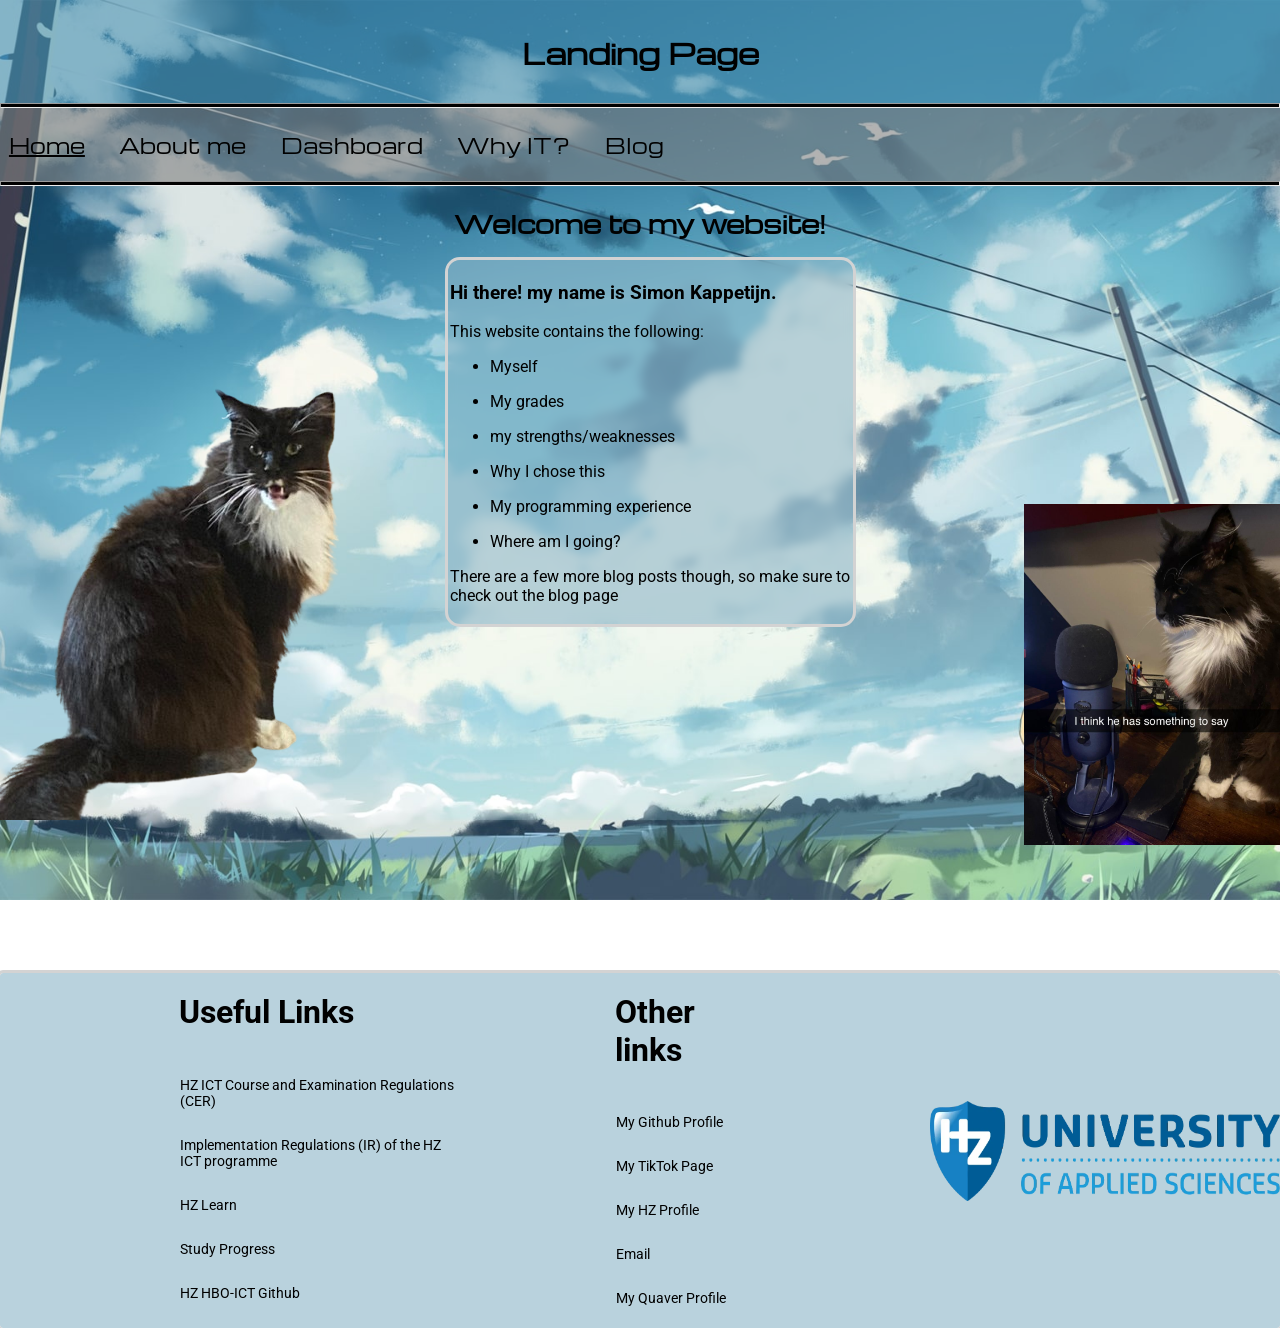
<file: index.html>
<!DOCTYPE html>
<html lang="en">

<head>
  <link rel="preconnect" href="https://fonts.googleapis.com">
  <link rel="preconnect" href="https://fonts.gstatic.com" crossorigin>
  <link
    href="https://fonts.googleapis.com/css2?family=Michroma&family=Roboto:ital,wght@0,100..900;1,100..900&display=swap"
    rel="stylesheet">
  <link rel="stylesheet" href="style.css" />
  <meta charset="UTF-8" />
  <meta name="viewport" content="width=device-width, initial-scale=1.0" />
  <title>Home</title>
</head>

<body>
  <main>
    <header>
      <h1 style="font-size: 140%;">Landing Page</h1>
    </header>
    <hr class="top-divider">
    <section class="category-wrapper">
      <div class="category">
        <!-- put a home icon here please -->
        <a class="a-visiting" href="/index.html">
          <p>Home</p>
        </a>
      </div>
      <div class="category">
        <a href="/profile.html">
          <p>About me</p>
        </a>
        <p></p>
      </div>
      <div class="category">
        <a href="/dashboard.html">
          <p>Dashboard</p>
        </a>
      </div>
      <div class="category">
        <a href="/why-it.html">
          <p>Why IT?</p>
        </a>
      </div>
      <div class="category">
        <a href="/blog.html">
          <p>Blog</p>
        </a>
      </div>
    </section>
    <hr class="top-divider">
    <h2 class="center">Welcome to my website!</h2>
    <section class="content">
      <section class="text-wrapping">
        <h3>Hi there! my name is Simon Kappetijn.</h3>
        <p>This website contains the following:</p>
        <ul>
          <li><a href="/profile.html"><p style="font-size: 16px">Myself</p></a></li>
          <li><a href="/dashboard.html"><p style="font-size: 16px">My grades</p></a></li>
          <li><a href="/blog/swot.html"><p style="font-size: 16px">my strengths/weaknesses</p></a></li>
          <li><a href="/why-it.html"><p style="font-size: 16px">Why I chose this</p></a></li>
          <li><a href="/blog/programming-experience.html"><p style="font-size: 16px">My programming experience</p></a></li>
          <li><a href="/blog/direction.html"><p style="font-size: 16px">Where am I going?</p></a></li>
        </ul>
        <p>There are a few more blog posts though, so make sure to check out the blog page</p>
      </section>
    </section>
  </main>
  <aside>
    <!-- hier moet nog een kaolofotootje-->
    <img src="resources/scared.png" alt="cat1" style="margin-top: -20%">
  </aside>
  <img src="resources/saying.png" alt="cat2" style="margin-top: -25%; margin-bottom: 10%; max-width: 20%; display:block; margin-left: auto;">
  <footer>
    <div class="left-side-footer">
    <div style="margin-left: 15%">
    <h1 style="text-align: left">Useful Links</h1>
    </div>
    <ul class="footer-links"; style="list-style-type: none">
        <li class="footer-links-padding"><a href="https://hz.reader.docfield.com/80871c39-9285-4b38-85e4-78a0efbc2461" target="_blank"><p>HZ ICT Course and Examination Regulations (CER)</p></a></li>
        <li class="footer-links-padding"><a href="https://hz.reader.docfield.com/80871c39-9285-4b38-85e4-78a0efbc2461#chapter-2-implementation-regulations" target="_blank"><p>Implementation Regulations (IR) of the HZ ICT programme</p></a></li>
        <li class="footer-links-padding"><a href="https://learn.hz.nl/my/" target="_blank"><p>HZ Learn</p></a>
        <li class="footer-links-padding"><a href="https://hz.osiris-student.nl/voortgang" target="_blank"><p>Study Progress</p></a></li>
        <li class="footer-links-padding"><a href="https://github.com/HZ-HBO-ICT"><p>HZ HBO-ICT Github</p></a></li>
    </ul>
    </div>


    <div class="left-side-footer">
    <div style="margin-left: 15%;">
    <h1 style="text-align: left">Other links</h1>
    </div>
    <ul class="footer-links"; style="list-style-type: none">
        <li class="footer-links-padding"><a href="https://github.com/HyperKappy" target="_blank"><p>My Github Profile</p></a></li>
        <li class="footer-links-padding"><a href="https://www.tiktok.com/@simon_kappetijn" target="_blank"><p>My TikTok Page</p></a></li>
        <li class="footer-links-padding"><a href="https://learn.hz.nl/user/profile.php?id=31570" target="_blank"><p>My HZ Profile</p></a>
        <li class="footer-links-padding"><a href="mailto:kapp0006@hz%2enl" target="_blank"><p>Email</p></a></li>
        <li class="footer-links-padding"><a href="https://quavergame.com/users/462639" target="_blank"><p>My Quaver Profile</p></a></li>
    </ul>
    </div>
    <img src="/resources/hzlogo_groot.webp" width="350"; height="100" style="align-self: center; margin-left: 15%">
</footer>
</body>

</html>
</file>
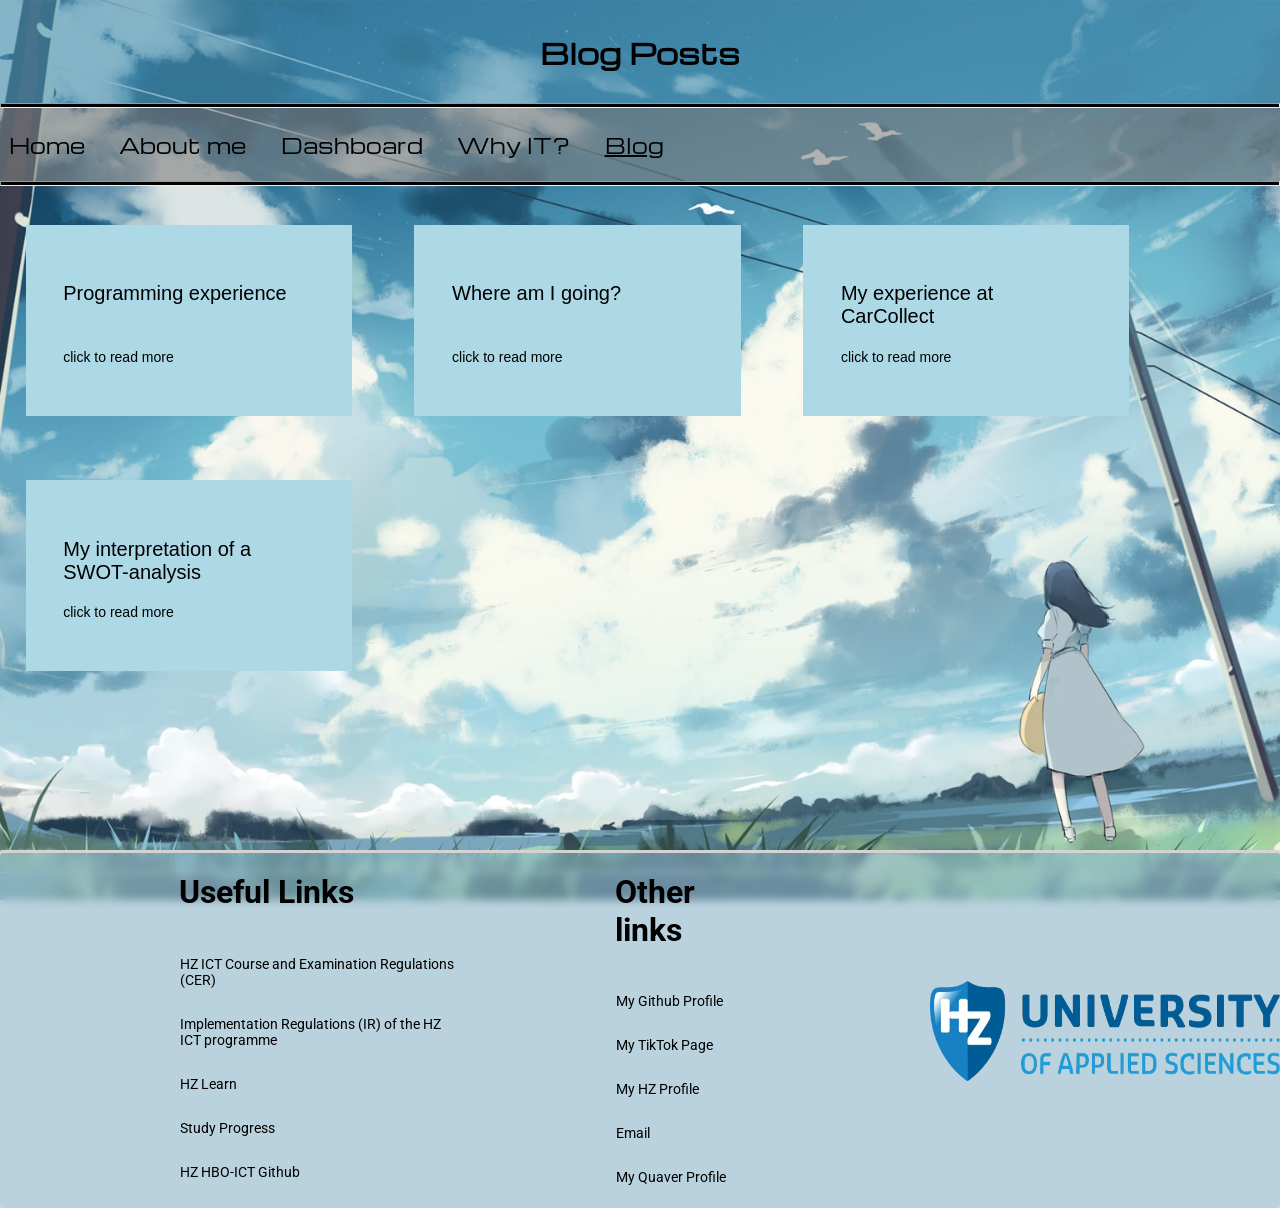
<file: blog.html>
<!DOCTYPE html>
<html lang="en">
  <head>
    <link rel="preconnect" href="https://fonts.googleapis.com">
<link rel="preconnect" href="https://fonts.gstatic.com" crossorigin>
<link href="https://fonts.googleapis.com/css2?family=Michroma&family=Roboto:ital,wght@0,100..900;1,100..900&display=swap" rel="stylesheet">
    <link rel="stylesheet" href="style.css"/>
    <meta charset="UTF-8" />
    <meta name="viewport" content="width=device-width, initial-scale=1.0" />
    <title>Blog</title>
  </head>
  <body>
    <header>
      <h1 style="font-size: 140%;">Blog Posts</h1>
    </header>
    <hr class="top-divider">
    <section class="category-wrapper">
        <div class="category">
        <!-- put a home icon here please -->
            <a href="/index.html"><p>Home</p></a>
        </div>
        <div class="category">
            <a href="/profile.html"><p>About me</p></a>
        </div>
        <div class="category">
            <a href="/dashboard.html"><p>Dashboard</p></a>
        </div>
        <div class="category">
            <a href="/why-it.html"><p>Why IT?</p></a>
        </div>
        <div class="category">
            <a class="a-visiting" href="/blog.html"><p>Blog</p></a>
        </div>
    </section>
    <hr class="top-divider">
    <main>
    <!-- just add more of these 'sections' to add more blog posts. Should be good with the copy paste -->
    <!-- the maximum amount of blog posts a row is 3! -->
    <section class="blog-row">
        <a href="/blog/programming-experience.html"><p>Programming experience</p><p style="font-size: 70%">click to read more</p></a>
        <a href="/blog/direction.html"><p>Where am I going?</p><p style="font-size: 70%">click to read more</p></a>
        <a href="/blog/IT.html"><p>My experience at CarCollect</p><p style="font-size: 70%">click to read more</p></a>
    </section>
    <section class="blog-row">
        <a href="/blog/swot.html"><p>My interpretation of a SWOT-analysis</p><p style="font-size: 70%">click to read more</p></a>
    </section>
</main>
<hr style="margin-top: 200px; margin-bottom: -20px">
<footer>
    <div class="left-side-footer">
    <div style="margin-left: 15%">
    <h1 style="text-align: left">Useful Links</h1>
    </div>
    <ul class="footer-links"; style="list-style-type: none">
        <li class="footer-links-padding"><a href="https://hz.reader.docfield.com/80871c39-9285-4b38-85e4-78a0efbc2461" target="_blank"><p>HZ ICT Course and Examination Regulations (CER)</p></a></li>
        <li class="footer-links-padding"><a href="https://hz.reader.docfield.com/80871c39-9285-4b38-85e4-78a0efbc2461#chapter-2-implementation-regulations" target="_blank"><p>Implementation Regulations (IR) of the HZ ICT programme</p></a></li>
        <li class="footer-links-padding"><a href="https://learn.hz.nl/my/" target="_blank"><p>HZ Learn</p></a>
        <li class="footer-links-padding"><a href="https://hz.osiris-student.nl/voortgang" target="_blank"><p>Study Progress</p></a></li>
        <li class="footer-links-padding"><a href="https://github.com/HZ-HBO-ICT"><p>HZ HBO-ICT Github</p></a></li>
    </ul>
    </div>


    <div class="left-side-footer">
    <div style="margin-left: 15%;">
    <h1 style="text-align: left">Other links</h1>
    </div>
    <ul class="footer-links"; style="list-style-type: none">
        <li class="footer-links-padding"><a href="https://github.com/HyperKappy" target="_blank"><p>My Github Profile</p></a></li>
        <li class="footer-links-padding"><a href="https://www.tiktok.com/@simon_kappetijn" target="_blank"><p>My TikTok Page</p></a></li>
        <li class="footer-links-padding"><a href="https://learn.hz.nl/user/profile.php?id=31570" target="_blank"><p>My HZ Profile</p></a>
        <li class="footer-links-padding"><a href="mailto:kapp0006@hz%2enl" target="_blank"><p>Email</p></a></li>
        <li class="footer-links-padding"><a href="https://quavergame.com/users/462639" target="_blank"><p>My Quaver Profile</p></a></li>
    </ul>
    </div>
    <img src="/resources/hzlogo_groot.webp" width="350"; height="100" style="align-self: center; margin-left: 15%">
</footer>
</body>
</html>
</file>
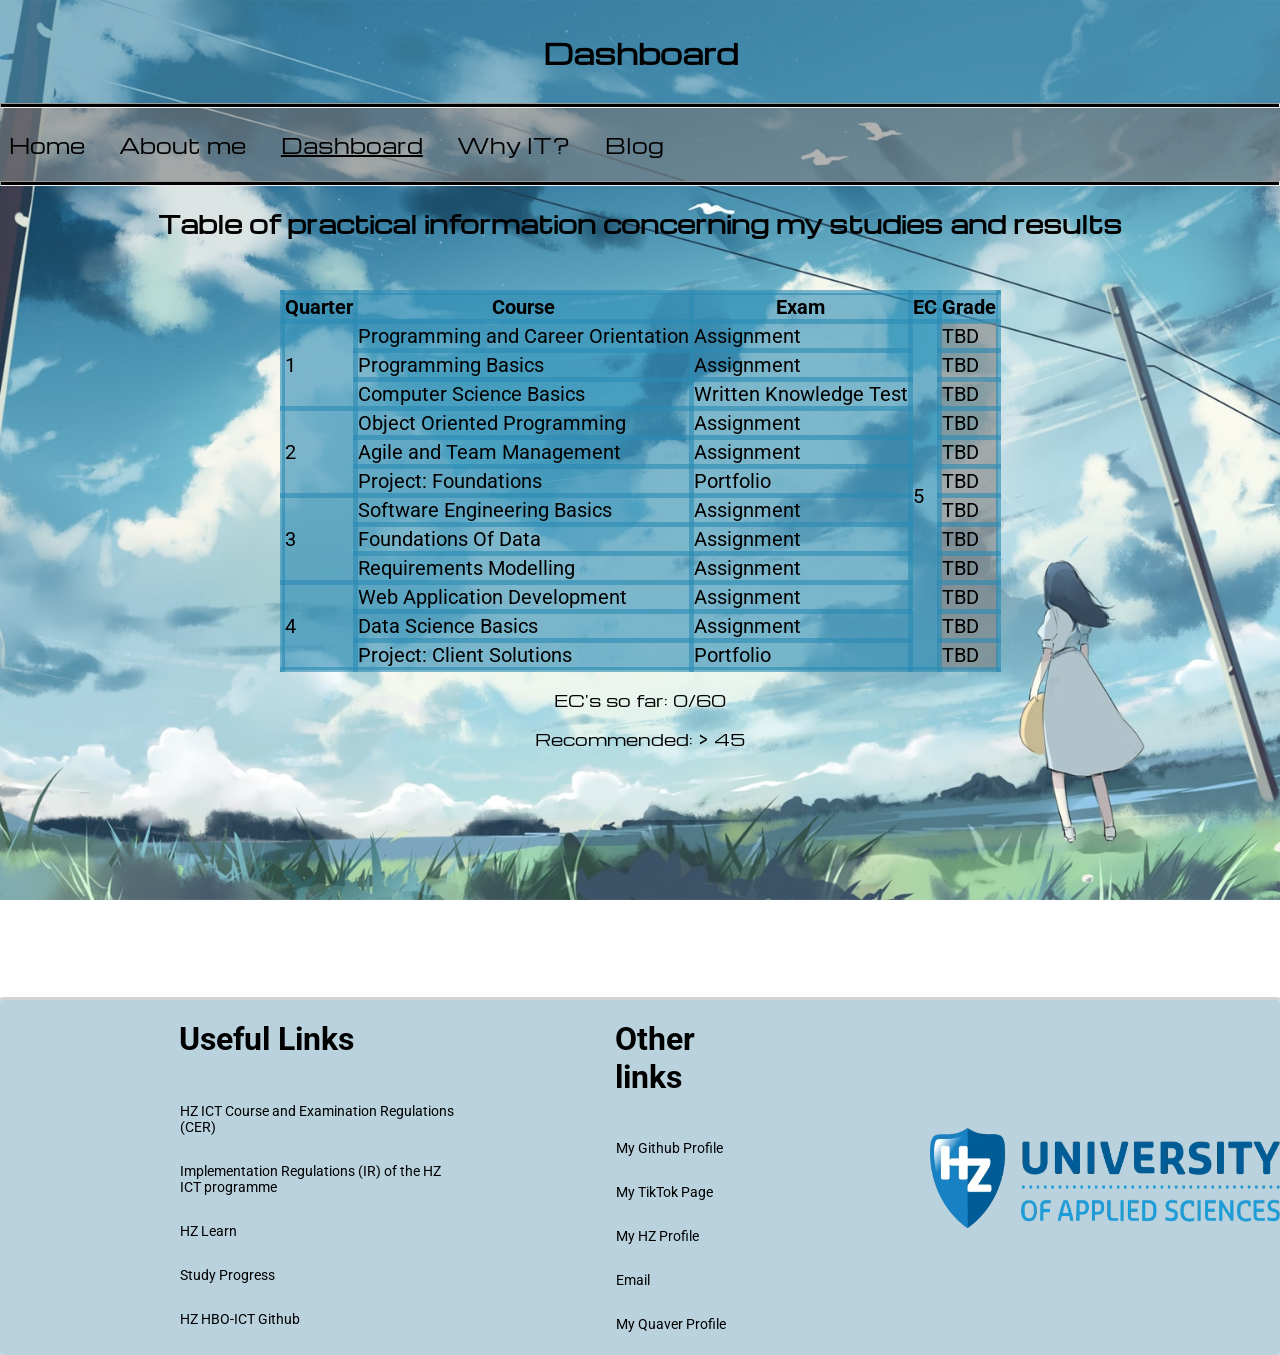
<file: dashboard.html>
<!DOCTYPE html>
<html lang="en">
  <head>
    <link rel="preconnect" href="https://fonts.googleapis.com">
    <link rel="preconnect" href="https://fonts.gstatic.com" crossorigin>
    <link href="https://fonts.googleapis.com/css2?family=Michroma&family=Roboto:ital,wght@0,100..900;1,100..900&display=swap" rel="stylesheet">
    <link rel="stylesheet" href="style.css"/>
    <meta charset="UTF-8" />
    <meta name="viewport" content="width=device-width, initial-scale=1.0" />
    <title>Dashboard</title>
  </head>
  <body>
    <main>
    <header>
      <h1 style="font-size: 140%;">Dashboard</h1>
    </header>
    <hr class="top-divider">
 <section class="category-wrapper">
    <div class="category">
      <!-- put a home icon here please -->
      <a href="/index.html"><p>Home</p></a>
    </div>
    <div class="category">
      <a href="/profile.html"><p>About me</p></a>
      <p></p>
    </div>
    <div class="category">
      <a class="a-visiting" href="/dashboard.html"><p>Dashboard</p></a>
    </div>
    <div class="category">
      <a href="/why-it.html"><p>Why IT?</p></a>
    </div>
    <div class="category">
      <a href="/blog.html"><p>Blog</p></a>
    </div>
    </section>
    <hr class="top-divider">
    <section>
    <h2 class="center" style="margin-bottom: 50px">Table of practical information concerning my studies and results</h2>
    <table style="font-family: 'Roboto'">
        <tr>
            <th>Quarter</th>
            <th>Course</th>
            <th>Exam</th>
            <th>EC</th>
            <th>Grade</th>
        </tr>
        <tr>
            <td rowspan="3">1</td>
            <td>Programming and Career Orientation</td>
            <td>Assignment</td>
            <td rowspan="12">5</td>
            <td class="unknown-grade">TBD</td>
        </tr>
        <tr>
            <td>Programming Basics</td>
            <td>Assignment</td>
            <td class="unknown-grade">TBD</td>
        </tr>
        <tr>
            <td>Computer Science Basics</td>
            <td>Written Knowledge Test</td>
            <td class="unknown-grade">TBD</td>

        </tr>
        <tr>
            <td rowspan="3">2</td>
            <td>Object Oriented Programming</td>
            <td>Assignment</td>
            <td class="unknown-grade">TBD</td>
        </tr>
        <tr>
            <td>Agile and Team Management</td>
            <td>Assignment</td>
            <td class="unknown-grade">TBD</td>
        </tr>
        <tr>
            <td>Project: Foundations</td>
            <td>Portfolio</td>
            <td class="unknown-grade">TBD</td>
        </tr>
        <tr>
            <td rowspan="3">3</td>
            <td>Software Engineering Basics</td>
            <td>Assignment</td>
            <td class="unknown-grade">TBD</td>
        </tr>
        <tr>
            <td>Foundations Of Data</td>
            <td>Assignment</td>
            <td class="unknown-grade">TBD</td>
        </tr>
        <tr>
            <td>Requirements Modelling</td>
            <td>Assignment</td>
            <td class="unknown-grade">TBD</td>
        </tr>
        <tr>
            <td rowspan="3">4</td>
            <td>Web Application Development</td>
            <td>Assignment</td>
            <td class="unknown-grade">TBD</td>
        </tr>
        <tr>
            <td>Data Science Basics</td>
            <td>Assignment</td>
            <td class="unknown-grade">TBD</td>
        </tr>
        <tr>
            <td>Project: Client Solutions</td>
            <td>Portfolio</td>
            <td class="unknown-grade">TBD</td>
        </tr>


    </table>
      <p class="center">EC's so far: 0/60</p>
      <p style="margin-bottom: 250px"class="center">Recommended: > 45</p>

    </section>
    </main>
    <footer>
    <div class="left-side-footer">
    <div style="margin-left: 15%">
    <h1 style="text-align: left">Useful Links</h1>
    </div>
    <ul class="footer-links"; style="list-style-type: none">
        <li class="footer-links-padding"><a href="https://hz.reader.docfield.com/80871c39-9285-4b38-85e4-78a0efbc2461" target="_blank"><p>HZ ICT Course and Examination Regulations (CER)</p></a></li>
        <li class="footer-links-padding"><a href="https://hz.reader.docfield.com/80871c39-9285-4b38-85e4-78a0efbc2461#chapter-2-implementation-regulations" target="_blank"><p>Implementation Regulations (IR) of the HZ ICT programme</p></a></li>
        <li class="footer-links-padding"><a href="https://learn.hz.nl/my/" target="_blank"><p>HZ Learn</p></a>
        <li class="footer-links-padding"><a href="https://hz.osiris-student.nl/voortgang" target="_blank"><p>Study Progress</p></a></li>
        <li class="footer-links-padding"><a href="https://github.com/HZ-HBO-ICT"><p>HZ HBO-ICT Github</p></a></li>
    </ul>
    </div>


    <div class="left-side-footer">
    <div style="margin-left: 15%;">
    <h1 style="text-align: left">Other links</h1>
    </div>
    <ul class="footer-links"; style="list-style-type: none">
        <li class="footer-links-padding"><a href="https://github.com/HyperKappy" target="_blank"><p>My Github Profile</p></a></li>
        <li class="footer-links-padding"><a href="https://www.tiktok.com/@simon_kappetijn" target="_blank"><p>My TikTok Page</p></a></li>
        <li class="footer-links-padding"><a href="https://learn.hz.nl/user/profile.php?id=31570" target="_blank"><p>My HZ Profile</p></a>
        <li class="footer-links-padding"><a href="mailto:kapp0006@hz%2enl" target="_blank"><p>Email</p></a></li>
        <li class="footer-links-padding"><a href="https://quavergame.com/users/462639" target="_blank"><p>My Quaver Profile</p></a></li>
    </ul>
    </div>
    <img src="/resources/hzlogo_groot.webp" width="350"; height="100" style="align-self: center; margin-left: 15%">
</footer>
</body>
</html>
</file>
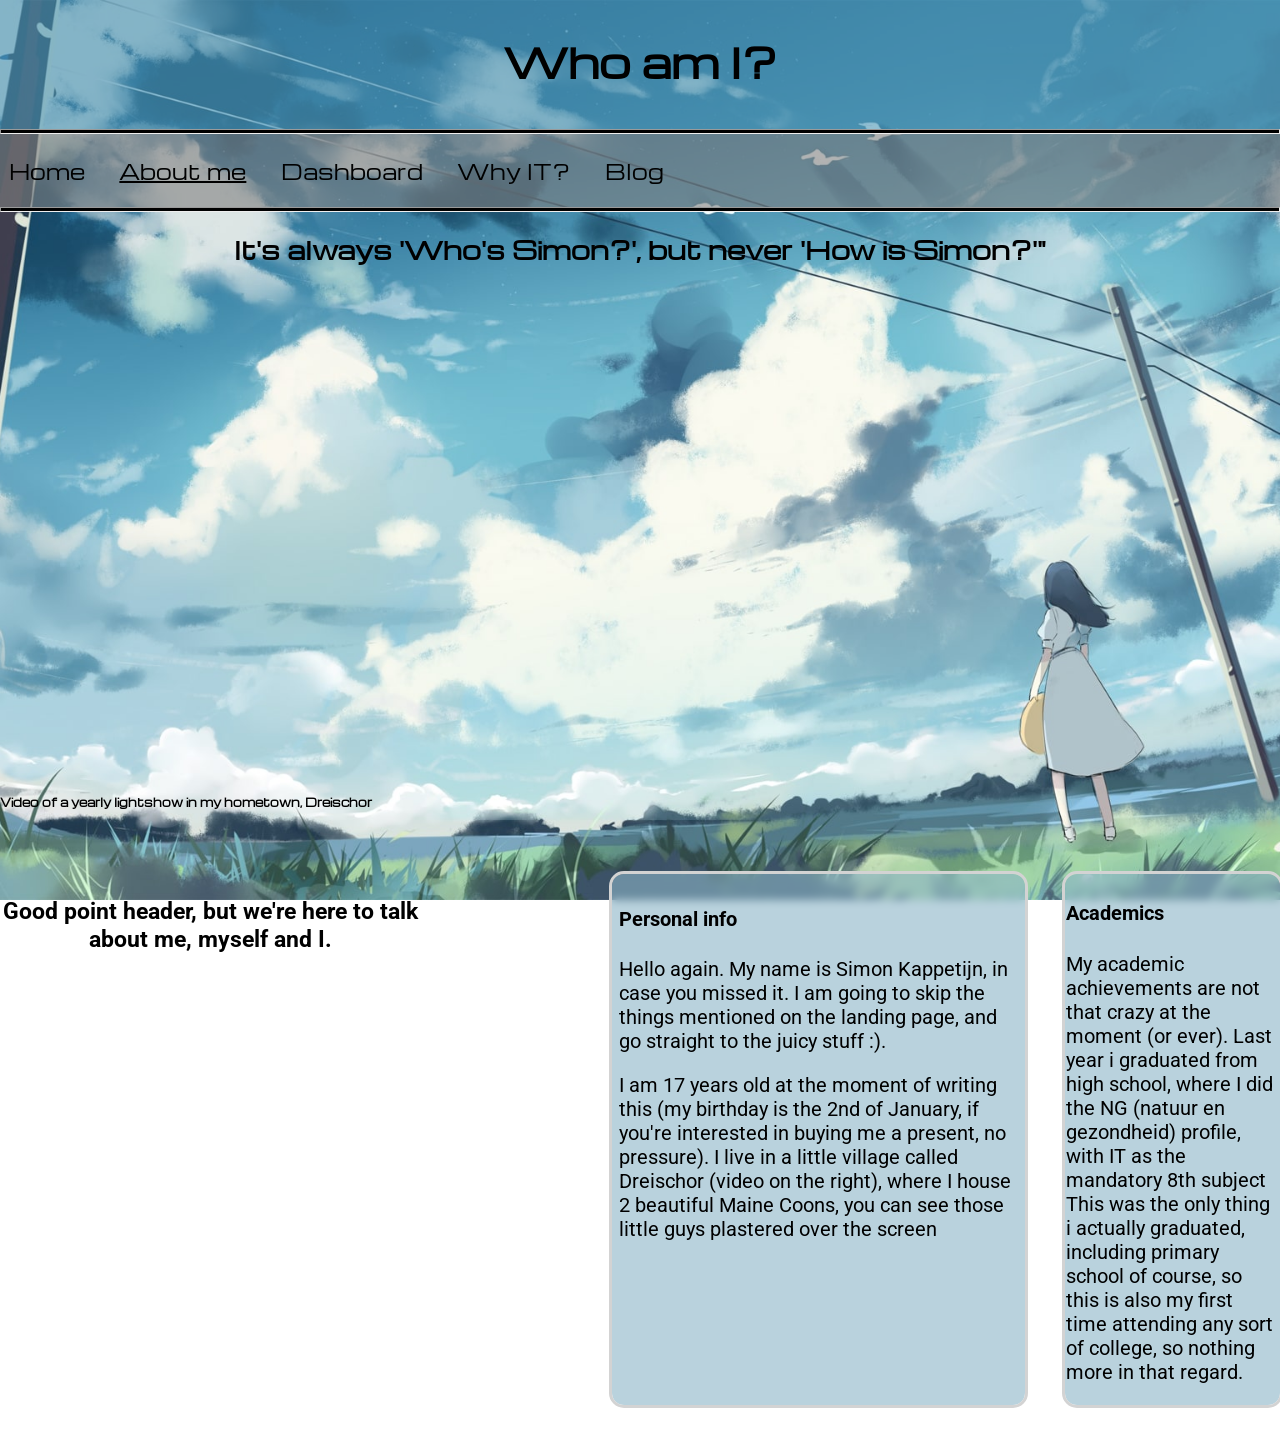
<file: profile-old.html>
<!DOCTYPE html>
<html lang="en">

<head>
    <link rel="preconnect" href="https://fonts.googleapis.com">
    <link rel="preconnect" href="https://fonts.gstatic.com" crossorigin>
    <link
        href="https://fonts.googleapis.com/css2?family=Michroma&family=Roboto:ital,wght@0,100..900;1,100..900&display=swap"
        rel="stylesheet">
    <link rel="stylesheet" href="style.css" />
    <meta charset="UTF-8" />
    <meta name="viewport" content="width=device-width, initial-scale=1.0" />
    <title>My Profile Page</title>
</head>
<title>Who am I again?</title>
</head>

<body>
    <main>
        <header>
            <h1>Who am I?</h1>
        </header>
        <hr class="top-divider">
        <section class="category-wrapper">
            <div class="category">
                <!-- put a home icon here please -->
                <a href="/index.html">
                    <p>Home</p>
                </a>
            </div>
            <div class="category">
                <a class="a-visiting" href="/profile.html">
                    <p>About me</p>
                </a>
                <p></p>
            </div>
            <div class="category">
                <a href="/dashboard.html">
                    <p>Dashboard</p>
                </a>
            </div>
            <div class="category">
                <a href="/why-it.html">
                    <p>Why IT?</p>
                </a>
            </div>
            <div class="category">
                <a href="/blog.html">
                    <p>Blog</p>
                </a>
            </div>
        </section>
        <hr class="top-divider">
        <h2 class="center">It's always 'Who's Simon?', but never 'How is Simon?'"</h2>
         
          <video class="media" width="640" height="480" autoplay muted loop>
                <source src="/resources/dreischor.mp4" type="video/mp4" alt="Da's D'n Pingpongtafel">
            </video>
            
            <h6 class="media-subtitle">Video of a yearly lightshow in my hometown, Dreischor</h6>
        <section class="content-profile">
            <h3>Good point header, but we're here to talk about me, myself and I.</h3>
            <div class="text-wrapping">
                <h4>Personal info</h4>
                <p>Hello again. My name is Simon Kappetijn, in case you missed it.
                    I am going to skip the things mentioned on the landing page, and go straight to the juicy stuff :).
                </p>
                <p>I am 17 years old at the moment of writing this (my birthday is the 2nd of January,
                    if you're interested in buying me a present, no pressure).
                    I live in a little village called Dreischor (video on the right), where I house 2 beautiful Maine
                    Coons,
                    you can see those little guys plastered over the screen </p>
            </div>
        </div>
            <hr class="divider-profile">
            <div class="text-image">
                
            <div class="text-wrapping">
                
                <h4>Academics</h4>
                <p>My academic achievements are not that crazy at the moment (or ever).
                    Last year i graduated from high school, where I did the NG (natuur en gezondheid) profile, with IT
                    as the mandatory 8th subject
                    This was the only thing i actually graduated, including primary school of course, so this is also my
                    first time attending
                    any sort of college, so nothing more in that regard.
            </div>
            
            </div>
</section>
    </main>
</body>

</html>
</file>
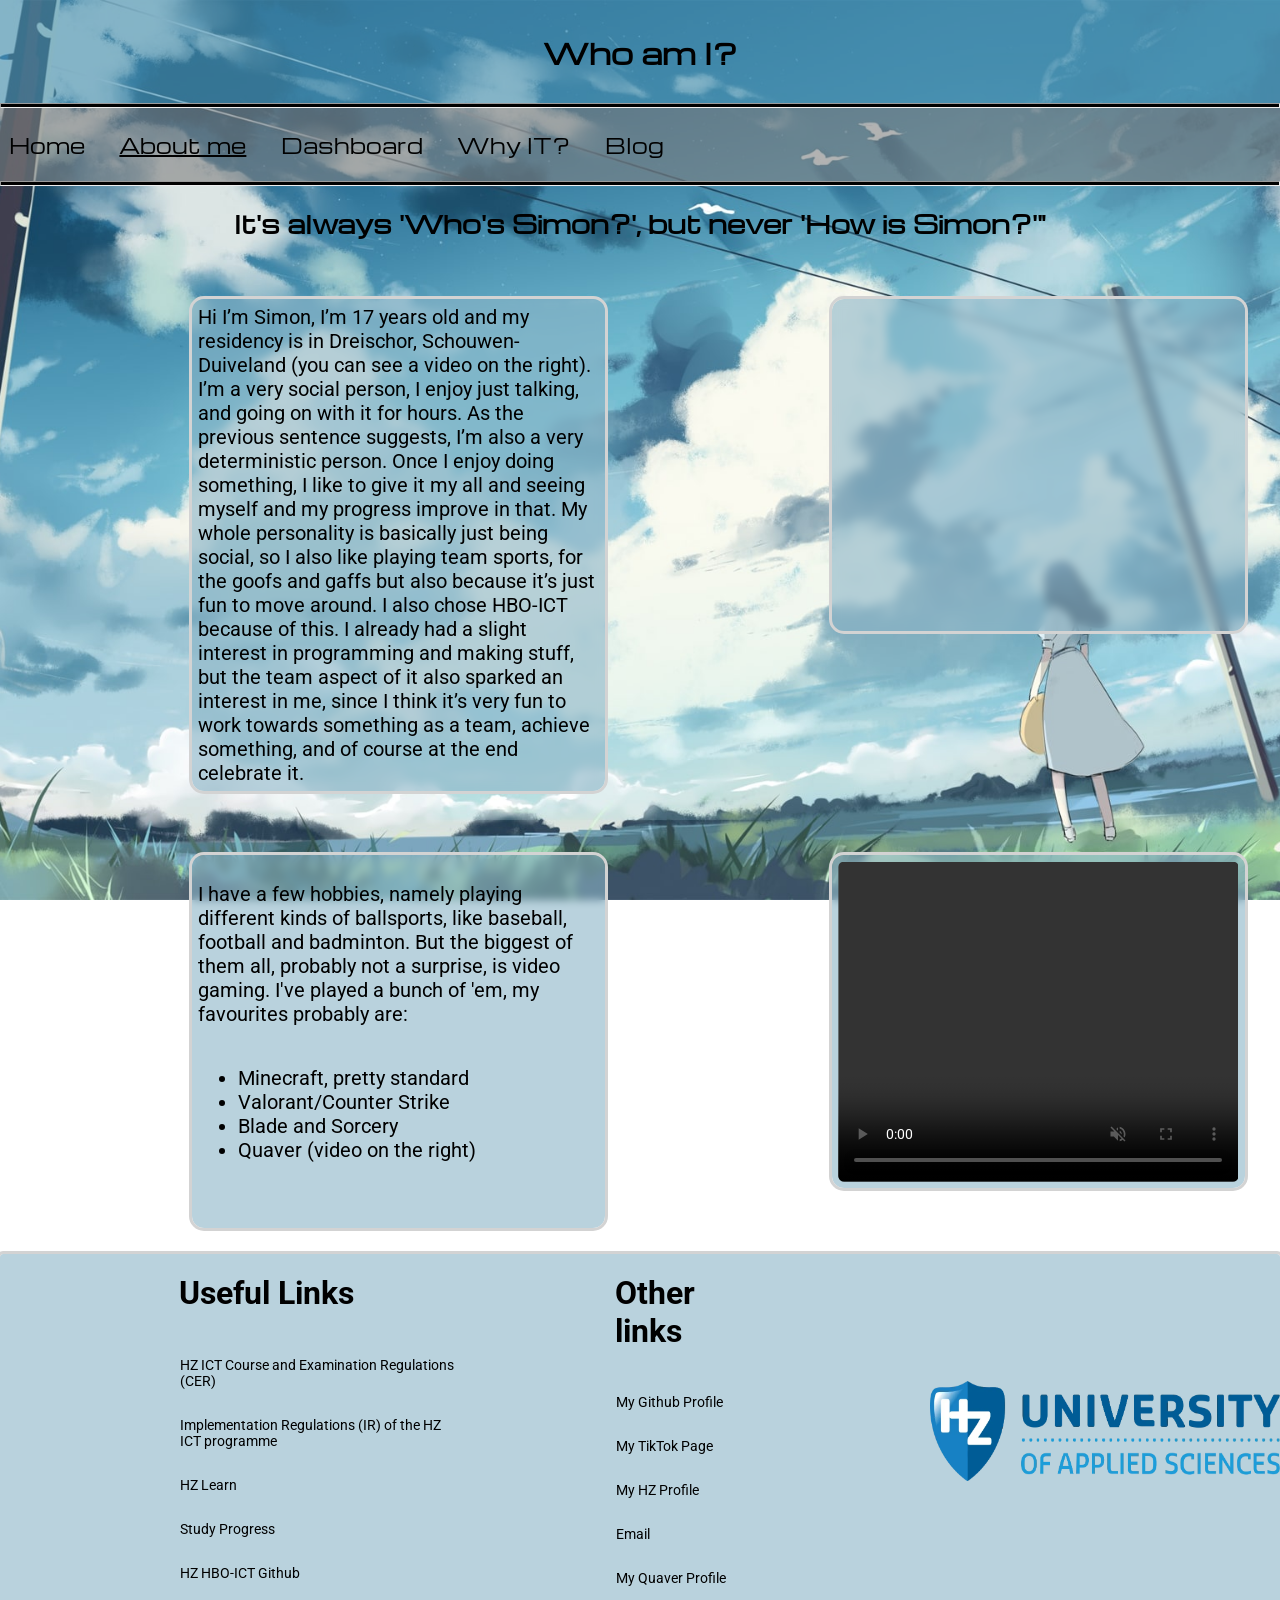
<file: profile.html>
<!DOCTYPE html>
<html lang="en">

<head>
    <link rel="preconnect" href="https://fonts.googleapis.com">
    <link rel="preconnect" href="https://fonts.gstatic.com" crossorigin>
    <link
        href="https://fonts.googleapis.com/css2?family=Michroma&family=Roboto:ital,wght@0,100..900;1,100..900&display=swap"
        rel="stylesheet">
    <link rel="stylesheet" href="style.css" />
    <meta charset="UTF-8" />
    <meta name="viewport" content="width=device-width, initial-scale=1.0" />
    <title>My Profile Page</title>
</head>
<title>Who am I again?</title>
</head>

<body>
    <main>
        <header>
            <h1 style="font-size: 140%;">Who am I?</h1>
        </header>
        <hr class="top-divider">
        <section class="category-wrapper">
            <div class="category">
                <!-- put a home icon here please -->
                <a href="/index.html">
                    <p>Home</p>
                </a>
            </div>
            <div class="category">
                <a class="a-visiting" href="/profile.html">
                    <p>About me</p>
                </a>
                <p></p>
            </div>
            <div class="category">
                <a href="/dashboard.html">
                    <p>Dashboard</p>
                </a>
            </div>
            <div class="category">
                <a href="/why-it.html">
                    <p>Why IT?</p>
                </a>
            </div>
            <div class="category">
                <a href="/blog.html">
                    <p>Blog</p>
                </a>
            </div>
        </section>
        <hr class="top-divider">
        <h2 class="center">It's always 'Who's Simon?', but never 'How is Simon?'"</h2>
        
<div class="content-profile">
    <p class="text-wrapping">Hi I’m Simon, I’m 17 years old and my residency is in Dreischor, Schouwen-Duiveland (you can see a video on the right).
I’m a very social person, I enjoy just talking, and going on with it for hours. As the previous sentence suggests, 
I’m also a very deterministic person. Once I enjoy doing something, I like to give it my all and seeing myself and 
my progress improve in that. My whole personality is basically just being social, so I also like playing team sports, 
for the goofs and gaffs but also because it’s just fun to move around. I also chose HBO-ICT because of this. 
I already had a slight interest in programming and making stuff, but the team aspect of it also sparked an interest in me, 
since I think it’s very fun to work towards something as a team, achieve something, and of course at the end celebrate it.  

                </p> <video class="text-wrapping" class="profile-right" width="640" height="320" autoplay muted loop>
                <source src="/resources/dreischor.mp4" type="video/mp4" alt="Da's D'n Pingpongtafel">
            </video> 

</div>

<div class="content-profile">
    <div class="column-profile">
    <p>
        I have a few hobbies, namely playing different kinds of ballsports, like baseball, football and badminton. But the biggest of
        them all, probably not a surprise, is video gaming.
        I've played a bunch of 'em, my favourites probably are:
    <ul>
        <li>Minecraft, pretty standard</li>
        <li>Valorant/Counter Strike</li>
        <li>Blade and Sorcery</li>
        <li>Quaver (video on the right)</li>
    </ul>
    </p>
    </div>
<video class="text-wrapping" class="profile-right" width="640" height="320" autoplay muted loop controls>
                <source src="/resources/gameplay.mp4" type="video/mp4" alt="Aurafarming">
            </video> 
</div>
        </main>

<footer>
    <div class="left-side-footer">
    <div style="margin-left: 15%">
    <h1 style="text-align: left">Useful Links</h1>
    </div>
    <ul class="footer-links"; style="list-style-type: none">
        <li class="footer-links-padding"><a href="https://hz.reader.docfield.com/80871c39-9285-4b38-85e4-78a0efbc2461" target="_blank"><p>HZ ICT Course and Examination Regulations (CER)</p></a></li>
        <li class="footer-links-padding"><a href="https://hz.reader.docfield.com/80871c39-9285-4b38-85e4-78a0efbc2461#chapter-2-implementation-regulations" target="_blank"><p>Implementation Regulations (IR) of the HZ ICT programme</p></a></li>
        <li class="footer-links-padding"><a href="https://learn.hz.nl/my/" target="_blank"><p>HZ Learn</p></a>
        <li class="footer-links-padding"><a href="https://hz.osiris-student.nl/voortgang" target="_blank"><p>Study Progress</p></a></li>
        <li class="footer-links-padding"><a href="https://github.com/HZ-HBO-ICT"><p>HZ HBO-ICT Github</p></a></li>
    </ul>
    </div>


    <div class="left-side-footer">
    <div style="margin-left: 15%;">
    <h1 style="text-align: left">Other links</h1>
    </div>
    <ul class="footer-links"; style="list-style-type: none">
        <li class="footer-links-padding"><a href="https://github.com/HyperKappy" target="_blank"><p>My Github Profile</p></a></li>
        <li class="footer-links-padding"><a href="https://www.tiktok.com/@simon_kappetijn" target="_blank"><p>My TikTok Page</p></a></li>
        <li class="footer-links-padding"><a href="https://learn.hz.nl/user/profile.php?id=31570" target="_blank"><p>My HZ Profile</p></a>
        <li class="footer-links-padding"><a href="mailto:kapp0006@hz%2enl" target="_blank"><p>Email</p></a></li>
        <li class="footer-links-padding"><a href="https://quavergame.com/users/462639" target="_blank"><p>My Quaver Profile</p></a></li>
    </ul>
    </div>
    <img src="/resources/hzlogo_groot.webp" width="350"; height="100" style="align-self: center; margin-left: 15%">
</footer>
        </body>
</file>
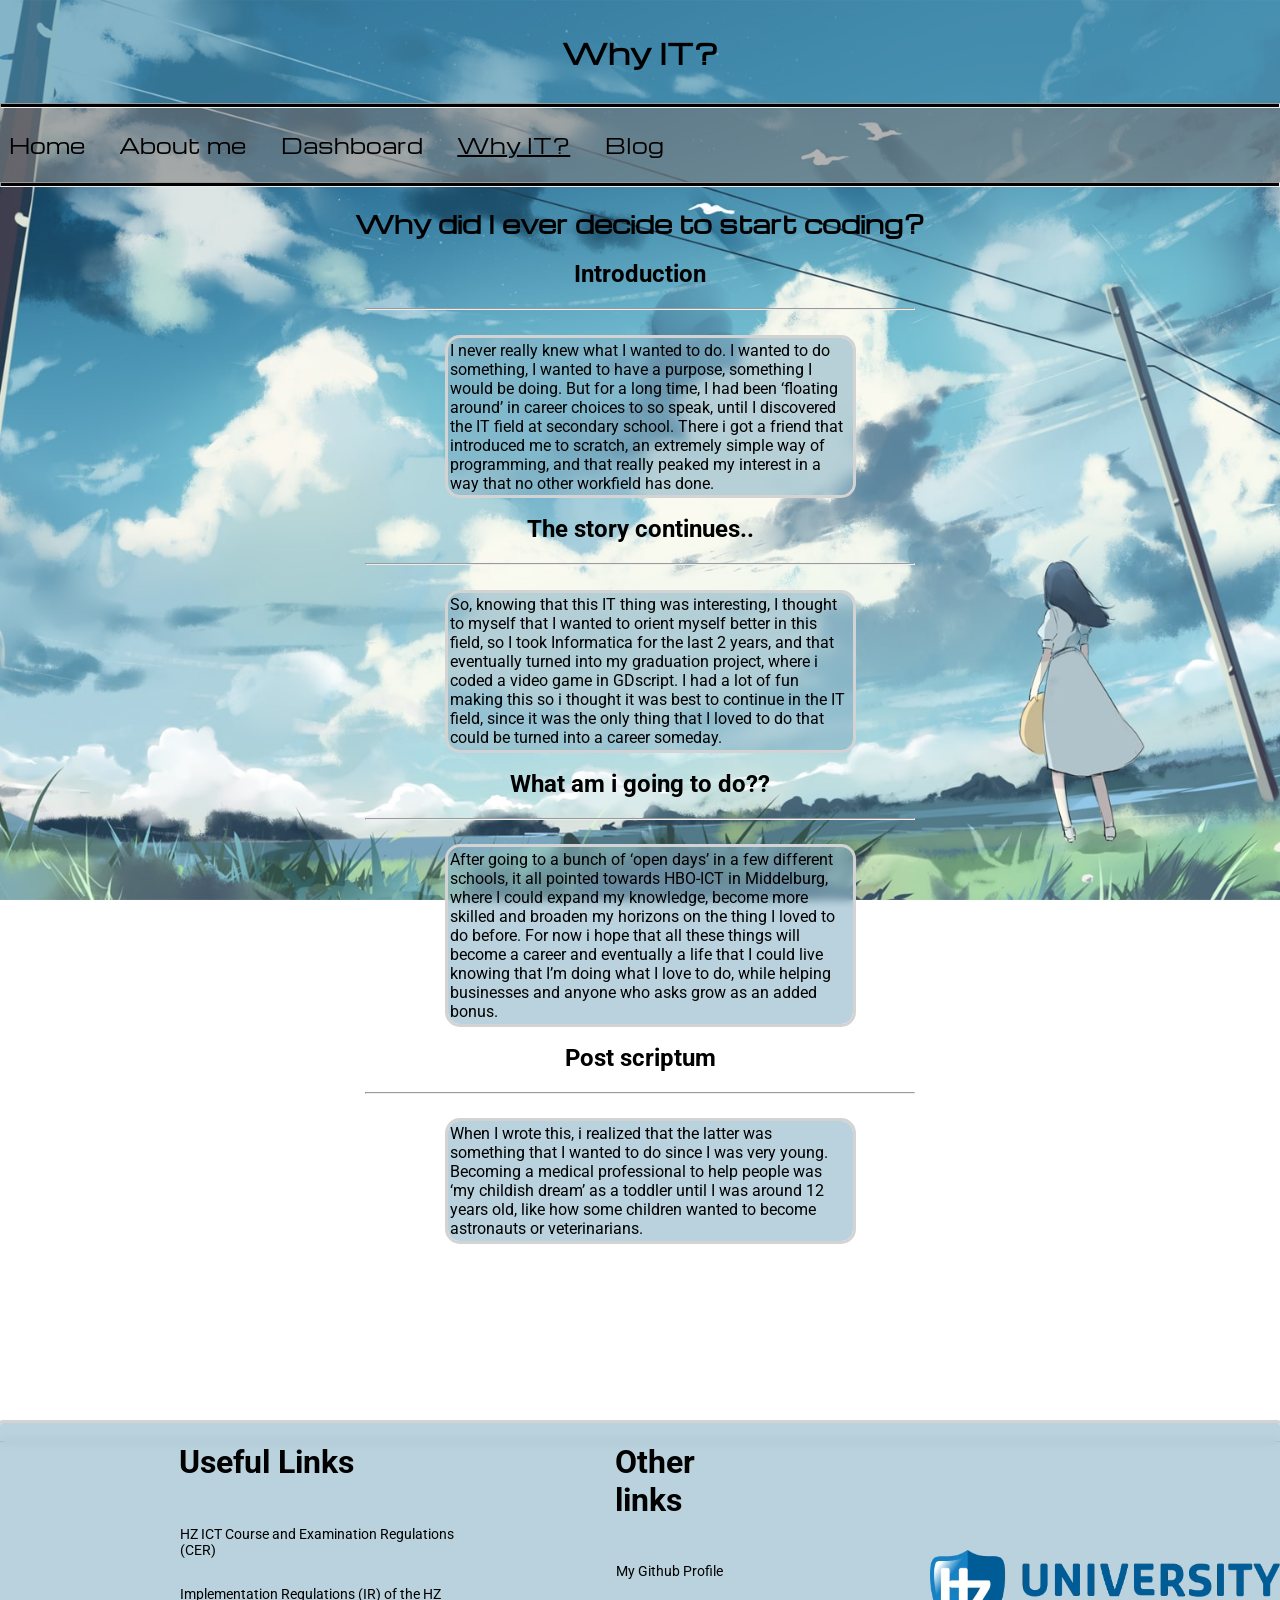
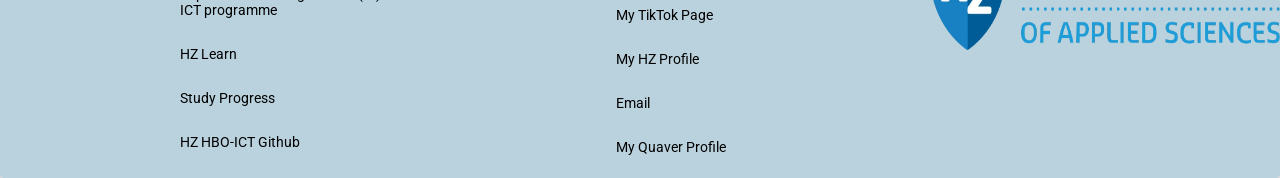
<file: why-it.html>
<!DOCTYPE html>
<html lang="en">
  <head>
    <link rel="preconnect" href="https://fonts.googleapis.com">
<link rel="preconnect" href="https://fonts.gstatic.com" crossorigin>
<link href="https://fonts.googleapis.com/css2?family=Michroma&family=Roboto:ital,wght@0,100..900;1,100..900&display=swap" rel="stylesheet">
    <link rel="stylesheet" href="style.css"/>
    <meta charset="UTF-8" />
    <meta name="viewport" content="width=device-width, initial-scale=1.0" />
    <title>Why IT?</title>
  </head>
  <body>
    <header>
      <h1 style="font-size: 140%;">Why IT?</h1>
    </header>
    <hr class="top-divider">
    <section class="category-wrapper">
    <div class="category">
      <!-- put a home icon here please -->
      <a class="category" href="/index.html"><p>Home</p></a>
    </div>
    <div class="category">
      <a href="/profile.html"><p>About me</p></a>
      <p></p>
    </div>
    <div class="category">
      <a href="/dashboard.html"><p>Dashboard</p></a>
    </div>
    <div class="category">
      <a class="a-visiting" href="/why-it.html"><p>Why IT?</p></a>
    </div>
    <div class="category">
      <a href="/blog.html"><p>Blog</p></a>
    </div>
    </section>
    <hr class="top-divider">
    <h2 class="center">Why did I ever decide to start coding?</h2>
    <section class="content">
      <h2>Introduction</h2>
      <hr class="hr-why-it">
    <p class="text-wrapping">I never really knew what I wanted to do. I wanted to do something, I wanted to have a purpose,
       something I would be doing. But for a long time, I had been ‘floating around’ in career choices to so speak, 
       until I discovered the IT field at secondary school. There i got a friend that introduced me to scratch, 
       an extremely simple way of programming, and that really peaked my interest in a way that no other workfield has done.
       </p>
       <h2>The story continues..</h2> 
       <hr class="hr-why-it">
       <p class="text-wrapping">
       So, knowing that this IT thing was interesting, I thought to myself that I wanted to orient myself better in this field, 
       so I took Informatica for the last 2 years, 
       and that eventually turned into my graduation project, where i coded a video game in GDscript. 
       I had a lot of fun making this so i thought it was best to continue in the IT field, 
       since it was the only thing that I loved to do that could be turned into a career someday.
      </p>
      <h2>What am i going to do??</h2>
      <hr class="hr-why-it">
      <p class="text-wrapping"> 
        After going to a bunch of ‘open days’ in a few different schools, 
        it all pointed towards HBO-ICT in Middelburg, where I could expand my knowledge, 
        become more skilled and broaden my horizons on the thing I loved to do before.
        For now i hope that all these things will become a career and eventually a life that I could live knowing 
        that I’m doing what I love to do, while helping businesses and anyone who asks grow as an added bonus.
      </p>
      <h2>Post scriptum</h2>
      <hr class="hr-why-it"> 
      <p class="text-wrapping">
        When I wrote this, i realized that the latter was something that I wanted to do since I was very young. 
        Becoming a medical professional to help people was ‘my childish dream’ as a toddler until I was around 12 years old, 
        like how some children wanted to become astronauts or veterinarians.
</p>
    </section>
    </main>
    <hr style="margin-top: 200px; margin-bottom: -20px">
      <footer>
    <div class="left-side-footer">
    <div style="margin-left: 15%">
    <h1 style="text-align: left">Useful Links</h1>
    </div>
    <ul class="footer-links"; style="list-style-type: none">
        <li class="footer-links-padding"><a href="https://hz.reader.docfield.com/80871c39-9285-4b38-85e4-78a0efbc2461" target="_blank"><p>HZ ICT Course and Examination Regulations (CER)</p></a></li>
        <li class="footer-links-padding"><a href="https://hz.reader.docfield.com/80871c39-9285-4b38-85e4-78a0efbc2461#chapter-2-implementation-regulations" target="_blank"><p>Implementation Regulations (IR) of the HZ ICT programme</p></a></li>
        <li class="footer-links-padding"><a href="https://learn.hz.nl/my/" target="_blank"><p>HZ Learn</p></a>
        <li class="footer-links-padding"><a href="https://hz.osiris-student.nl/voortgang" target="_blank"><p>Study Progress</p></a></li>
        <li class="footer-links-padding"><a href="https://github.com/HZ-HBO-ICT"><p>HZ HBO-ICT Github</p></a></li>
    </ul>
    </div>


    <div class="left-side-footer">
    <div style="margin-left: 15%;">
    <h1 style="text-align: left">Other links</h1>
    </div>
    <ul class="footer-links"; style="list-style-type: none">
        <li class="footer-links-padding"><a href="https://github.com/HyperKappy" target="_blank"><p>My Github Profile</p></a></li>
        <li class="footer-links-padding"><a href="https://www.tiktok.com/@simon_kappetijn" target="_blank"><p>My TikTok Page</p></a></li>
        <li class="footer-links-padding"><a href="https://learn.hz.nl/user/profile.php?id=31570" target="_blank"><p>My HZ Profile</p></a>
        <li class="footer-links-padding"><a href="mailto:kapp0006@hz%2enl" target="_blank"><p>Email</p></a></li>
        <li class="footer-links-padding"><a href="https://quavergame.com/users/462639" target="_blank"><p>My Quaver Profile</p></a></li>
    </ul>
    </div>
    <img src="/resources/hzlogo_groot.webp" width="350"; height="100" style="align-self: center; margin-left: 15%">
</footer>
</body>
</html>
</file>
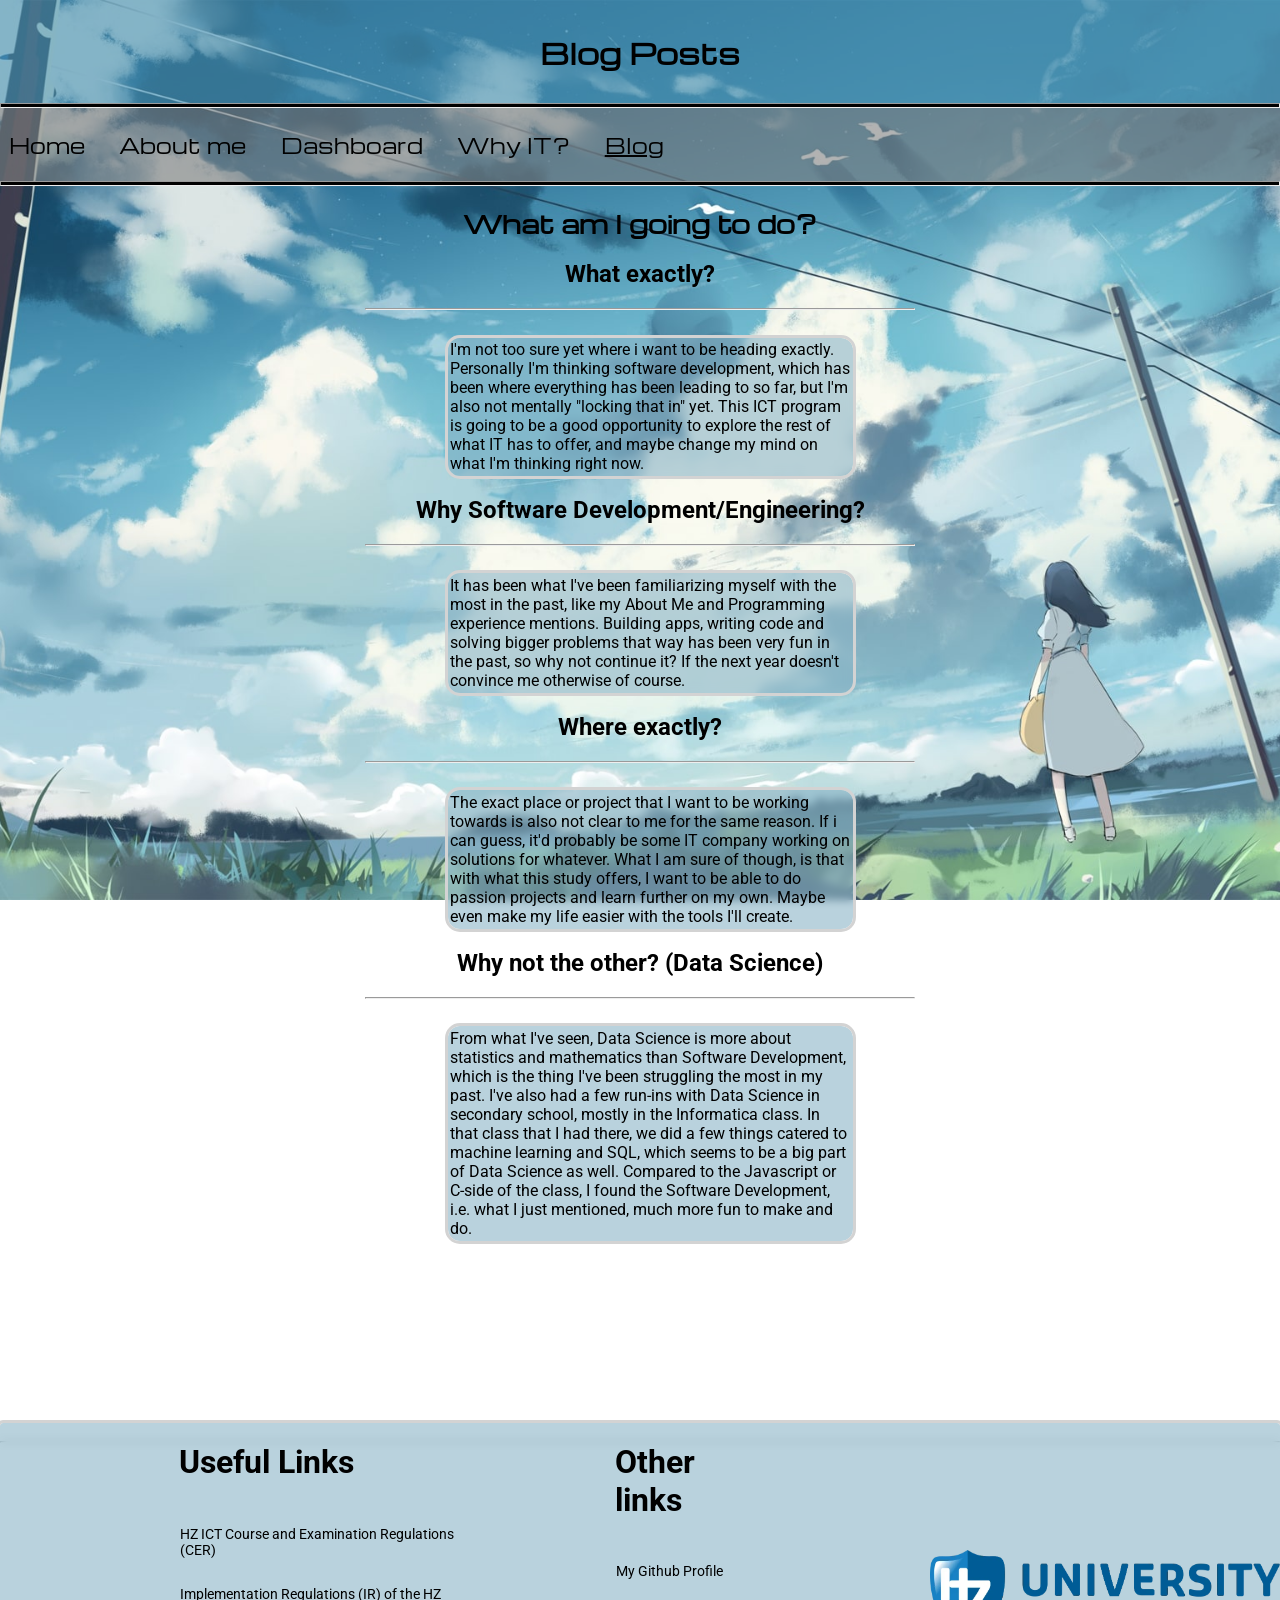
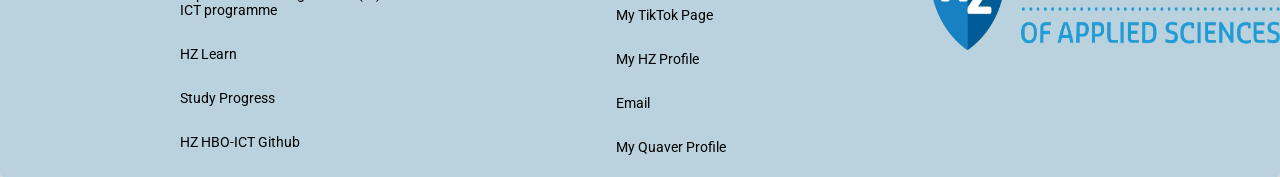
<file: blog/direction.html>
<!DOCTYPE html>
<html lang="en">
  <head>
    <link rel="preconnect" href="https://fonts.googleapis.com">
<link rel="preconnect" href="https://fonts.gstatic.com" crossorigin>
<link href="https://fonts.googleapis.com/css2?family=Michroma&family=Roboto:ital,wght@0,100..900;1,100..900&display=swap" rel="stylesheet">
    <link rel="stylesheet" href="../style.css"/>
    <meta charset="UTF-8" />
    <meta name="viewport" content="width=device-width, initial-scale=1.0" />
    <title>Blog</title>
  </head>
  <body>
    <header>
      <h1 style="font-size: 140%;">Blog Posts</h1>
    </header>
    <hr class="top-divider">
    <section class="category-wrapper">
        <div class="category">
        <!-- put a home icon here please -->
            <a href="../index.html"><p>Home</p></a>
        </div>
        <div class="category">
            <a href="../profile.html"><p>About me</p></a>
        </div>
        <div class="category">
            <a href="../dashboard.html"><p>Dashboard</p></a>
        </div>
        <div class="category">
            <a href="../why-it.html"><p>Why IT?</p></a>
        </div>
        <div class="category">
            <a class="a-visiting" href="../blog.html"><p>Blog</p></a>
        </div>
    </section>
    <hr class="top-divider">
    <h2 class="center">What am I going to do?</h2>
     <section class="content">
      <h2>What exactly?</h2>
      <hr class="hr-why-it">
    <p class="text-wrapping">I'm not too sure yet where i want to be heading exactly. Personally I'm thinking software development, which has been where everything has been
        leading to so far, but I'm also not mentally "locking that in" yet. This ICT program is going to be a good opportunity to explore the rest of what IT has to offer,
        and maybe change my mind on what I'm thinking right now.
       </p>
       <h2>Why Software Development/Engineering?</h2>
      <hr class="hr-why-it">
    <p class="text-wrapping">It has been what I've been familiarizing myself with the most in the past, like my About Me and Programming experience mentions.
        Building apps, writing code and solving bigger problems that way has been very fun in the past, so why not continue it? If the next year doesn't convince
        me otherwise of course.

       </p>
       <h2>Where exactly?</h2> 
       <hr class="hr-why-it">
       <p class="text-wrapping">
        The exact place or project that I want to be working towards is also not clear to me for the same reason. If i can guess, it'd probably be some IT company working on
        solutions for whatever. What I am sure of though, is that with what this study offers, I want to be able to do passion projects and learn further on my own. Maybe even 
        make my life easier with the tools I'll create.
      </p>
      <h2>Why not the other? (Data Science)</h2> 
       <hr class="hr-why-it">
       <p class="text-wrapping">
        From what I've seen, Data Science is more about statistics and mathematics than Software Development, which is the thing I've been struggling the most in my
        past. I've  also had a few run-ins with Data Science in secondary school, mostly in the Informatica class. 
        In that class that I had there, we did a few things catered to machine learning and SQL, which seems to be a big part of Data Science as well. Compared to the
        Javascript or C-side of the class, I found the Software Development, i.e. what I just mentioned, much more fun to make and do.
      </p>
</p>
</section>
<hr style="margin-top: 200px; margin-bottom: -20px">
      <footer>
    <div class="left-side-footer">
    <div style="margin-left: 15%">
    <h1 style="text-align: left">Useful Links</h1>
    </div>
    <ul class="footer-links"; style="list-style-type: none">
        <li class="footer-links-padding"><a href="https://hz.reader.docfield.com/80871c39-9285-4b38-85e4-78a0efbc2461" target="_blank"><p>HZ ICT Course and Examination Regulations (CER)</p></a></li>
        <li class="footer-links-padding"><a href="https://hz.reader.docfield.com/80871c39-9285-4b38-85e4-78a0efbc2461#chapter-2-implementation-regulations" target="_blank"><p>Implementation Regulations (IR) of the HZ ICT programme</p></a></li>
        <li class="footer-links-padding"><a href="https://learn.hz.nl/my/" target="_blank"><p>HZ Learn</p></a>
        <li class="footer-links-padding"><a href="https://hz.osiris-student.nl/voortgang" target="_blank"><p>Study Progress</p></a></li>
        <li class="footer-links-padding"><a href="https://github.com/HZ-HBO-ICT"><p>HZ HBO-ICT Github</p></a></li>
    </ul>
    </div>


    <div class="left-side-footer">
    <div style="margin-left: 15%;">
    <h1 style="text-align: left">Other links</h1>
    </div>
    <ul class="footer-links"; style="list-style-type: none">
        <li class="footer-links-padding"><a href="https://github.com/HyperKappy" target="_blank"><p>My Github Profile</p></a></li>
        <li class="footer-links-padding"><a href="https://www.tiktok.com/@simon_kappetijn" target="_blank"><p>My TikTok Page</p></a></li>
        <li class="footer-links-padding"><a href="https://learn.hz.nl/user/profile.php?id=31570" target="_blank"><p>My HZ Profile</p></a>
        <li class="footer-links-padding"><a href="mailto:kapp0006@hz%2enl" target="_blank"><p>Email</p></a></li>
        <li class="footer-links-padding"><a href="https://quavergame.com/users/462639" target="_blank"><p>My Quaver Profile</p></a></li>
    </ul>
    </div>
    <img src="/resources/hzlogo_groot.webp" width="350"; height="100" style="align-self: center; margin-left: 15%">
</footer>
  </body>
</html>
</file>
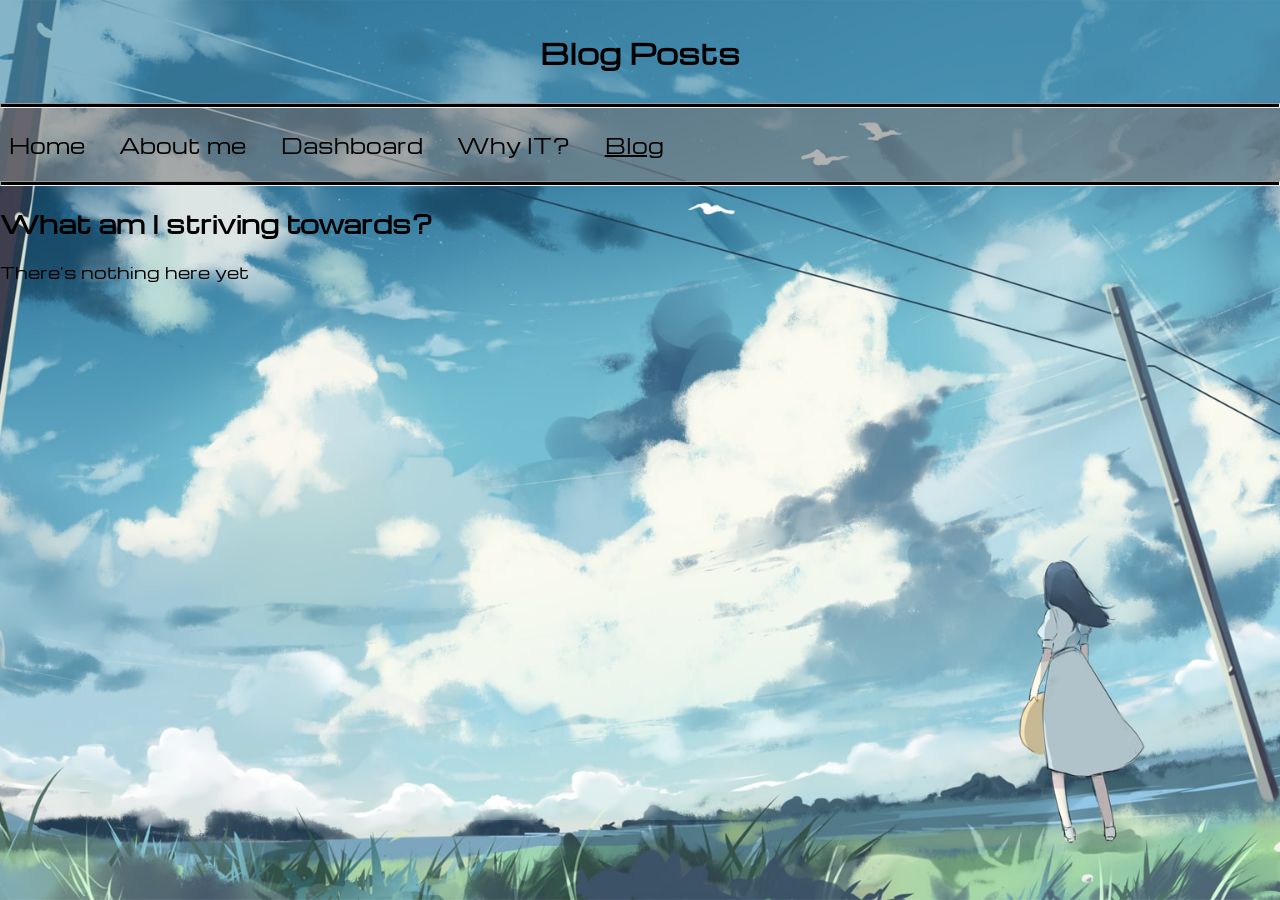
<file: blog/goals.html>
<!DOCTYPE html>
<html lang="en">
  <head>
    <link rel="preconnect" href="https://fonts.googleapis.com">
<link rel="preconnect" href="https://fonts.gstatic.com" crossorigin>
<link href="https://fonts.googleapis.com/css2?family=Michroma&family=Roboto:ital,wght@0,100..900;1,100..900&display=swap" rel="stylesheet">
    <link rel="stylesheet" href="../style.css"/>
    <meta charset="UTF-8" />
    <meta name="viewport" content="width=device-width, initial-scale=1.0" />
    <title>Blog</title>
  </head>
  <body>
    <header>
      <h1 style="font-size: 140%;">Blog Posts</h1>
    </header>
    <hr class="top-divider">
    <section class="category-wrapper">
        <div class="category">
        <!-- put a home icon here please -->
            <a href="../index.html"><p>Home</p></a>
        </div>
        <div class="category">
            <a href="../profile.html"><p>About me</p></a>
        </div>
        <div class="category">
            <a href="../dashboard.html"><p>Dashboard</p></a>
        </div>
        <div class="category">
            <a href="../why-it.html"><p>Why IT?</p></a>
        </div>
        <div class="category">
            <a class="a-visiting" href="../blog.html"><p>Blog</p></a>
        </div>
    </section>
    <hr class="top-divider">
    <h2>What am I striving towards?</h2>
    <p>There's nothing here yet</p>
  </body>
</html>
</file>
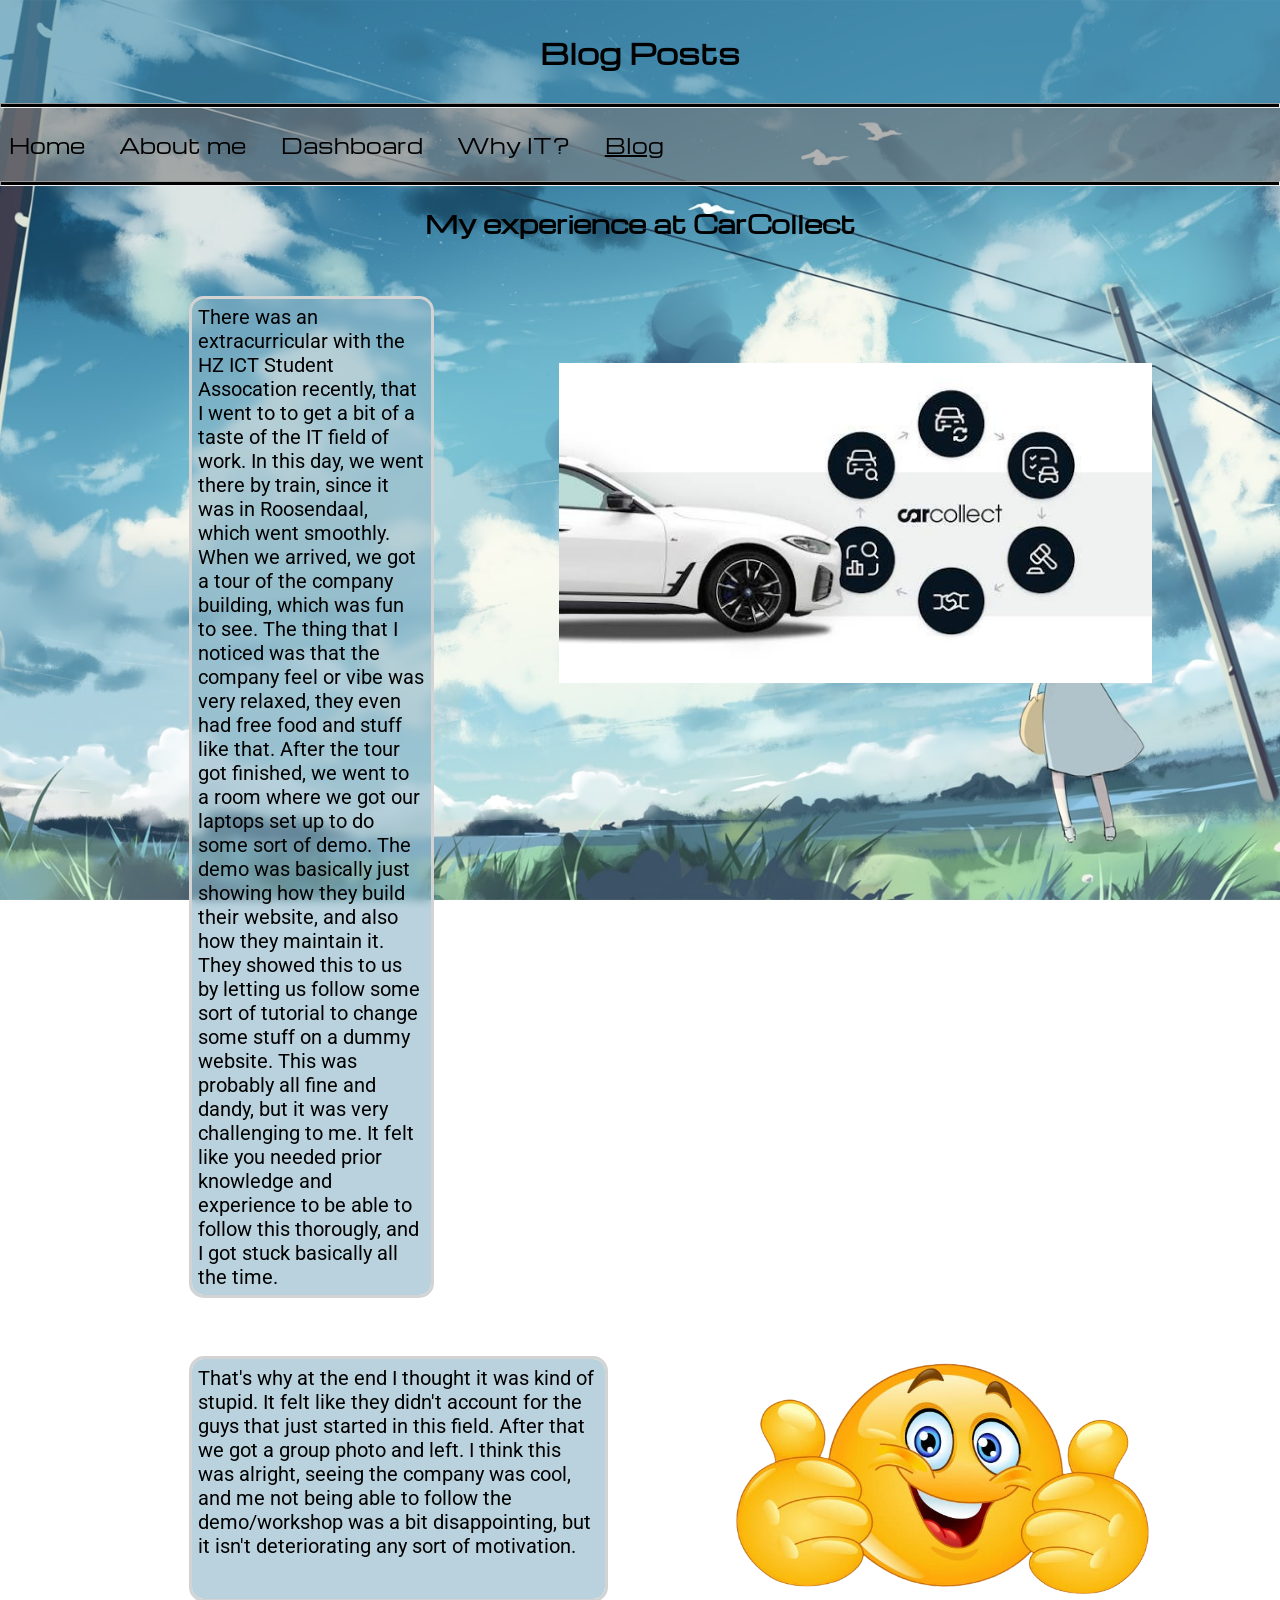
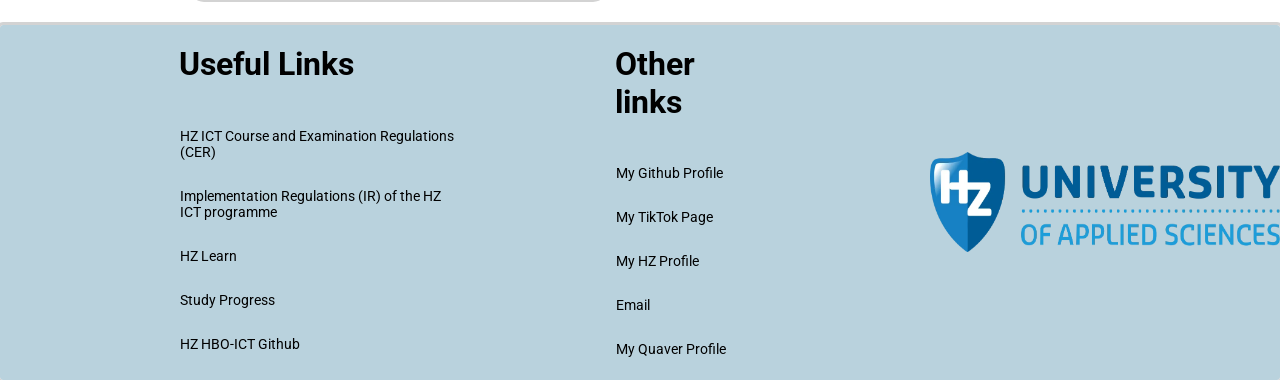
<file: blog/IT.html>
<!DOCTYPE html>
<html lang="en">
  <head>
    <link rel="preconnect" href="https://fonts.googleapis.com">
<link rel="preconnect" href="https://fonts.gstatic.com" crossorigin>
<link href="https://fonts.googleapis.com/css2?family=Michroma&family=Roboto:ital,wght@0,100..900;1,100..900&display=swap" rel="stylesheet">
    <link rel="stylesheet" href="../style.css"/>
    <meta charset="UTF-8" />
    <meta name="viewport" content="width=device-width, initial-scale=1.0" />
    <title>Blog</title>
  </head>
  <body>
    <header>
      <h1 style="font-size: 140%;">Blog Posts</h1>
    </header>
    <hr class="top-divider">
    <section class="category-wrapper">
        <div class="category">
        <!-- put a home icon here please -->
            <a href="../index.html"><p>Home</p></a>
        </div>
        <div class="category">
            <a href="../profile.html"><p>About me</p></a>
        </div>
        <div class="category">
            <a href="../dashboard.html"><p>Dashboard</p></a>
        </div>
        <div class="category">
            <a href="../why-it.html"><p>Why IT?</p></a>
        </div>
        <div class="category">
            <a class="a-visiting" href="../blog.html"><p>Blog</p></a>
        </div>
    </section>
    <hr class="top-divider">
     <h2 class="center">My experience at CarCollect</h2>
        
<div class="content-profile">
    <p class="text-wrapping">There was an extracurricular with the HZ ICT Student Assocation recently, that I went to to get a bit of a taste of the IT field of work.
        In this day, we went there by train, since it was in Roosendaal, which went smoothly. When we arrived, we got a tour of the company building, which was fun to see.
        The thing that I noticed was that the company feel or vibe was very relaxed, they even had free food and stuff like that. After the tour got finished, we went to 
        a room where we got our laptops set up to do some sort of demo. The demo was basically just showing how they build their website, and also how they maintain it. 
        They showed this to us by letting us follow some sort of tutorial to change some stuff on a dummy website. This was probably all fine and dandy, but it was very challenging to me.
        It felt like you needed prior knowledge and experience to be able to follow this thorougly, and I got stuck basically all the time. 
                </p> 
                <img src="../resources/carcollect.jpg" width="640" height="320" class="profile-right" alt="CarCollect" style="margin-top: 5%">
</div>
<div class="content-profile">
    <p class="text-wrapping">That's why at the end I thought it was 
        kind of stupid. It felt like they didn't account for the guys that just started in this field. After that we got a group photo and left. I think this was alright, seeing
        the company was cool, and me not being able to follow the demo/workshop was a bit disappointing, but it isn't deteriorating any sort of motivation.
    </p>
    <img src="../resources/thumbs.png" width="480" height="240" class="profile-right" alt="Thumbs up emoji">
</div>
        </main>

<footer>
    <div class="left-side-footer">
    <div style="margin-left: 15%">
    <h1 style="text-align: left">Useful Links</h1>
    </div>
    <ul class="footer-links"; style="list-style-type: none">
        <li class="footer-links-padding"><a href="https://hz.reader.docfield.com/80871c39-9285-4b38-85e4-78a0efbc2461" target="_blank"><p>HZ ICT Course and Examination Regulations (CER)</p></a></li>
        <li class="footer-links-padding"><a href="https://hz.reader.docfield.com/80871c39-9285-4b38-85e4-78a0efbc2461#chapter-2-implementation-regulations" target="_blank"><p>Implementation Regulations (IR) of the HZ ICT programme</p></a></li>
        <li class="footer-links-padding"><a href="https://learn.hz.nl/my/" target="_blank"><p>HZ Learn</p></a>
        <li class="footer-links-padding"><a href="https://hz.osiris-student.nl/voortgang" target="_blank"><p>Study Progress</p></a></li>
        <li class="footer-links-padding"><a href="https://github.com/HZ-HBO-ICT"><p>HZ HBO-ICT Github</p></a></li>
    </ul>
    </div>


    <div class="left-side-footer">
    <div style="margin-left: 15%;">
    <h1 style="text-align: left">Other links</h1>
    </div>
    <ul class="footer-links"; style="list-style-type: none">
        <li class="footer-links-padding"><a href="https://github.com/HyperKappy" target="_blank"><p>My Github Profile</p></a></li>
        <li class="footer-links-padding"><a href="https://www.tiktok.com/@simon_kappetijn" target="_blank"><p>My TikTok Page</p></a></li>
        <li class="footer-links-padding"><a href="https://learn.hz.nl/user/profile.php?id=31570" target="_blank"><p>My HZ Profile</p></a>
        <li class="footer-links-padding"><a href="mailto:kapp0006@hz%2enl" target="_blank"><p>Email</p></a></li>
        <li class="footer-links-padding"><a href="https://quavergame.com/users/462639" target="_blank"><p>My Quaver Profile</p></a></li>
    </ul>
    </div>
    <img src="/resources/hzlogo_groot.webp" width="350"; height="100" style="align-self: center; margin-left: 15%">
</footer>
  </body>
</html>
</file>
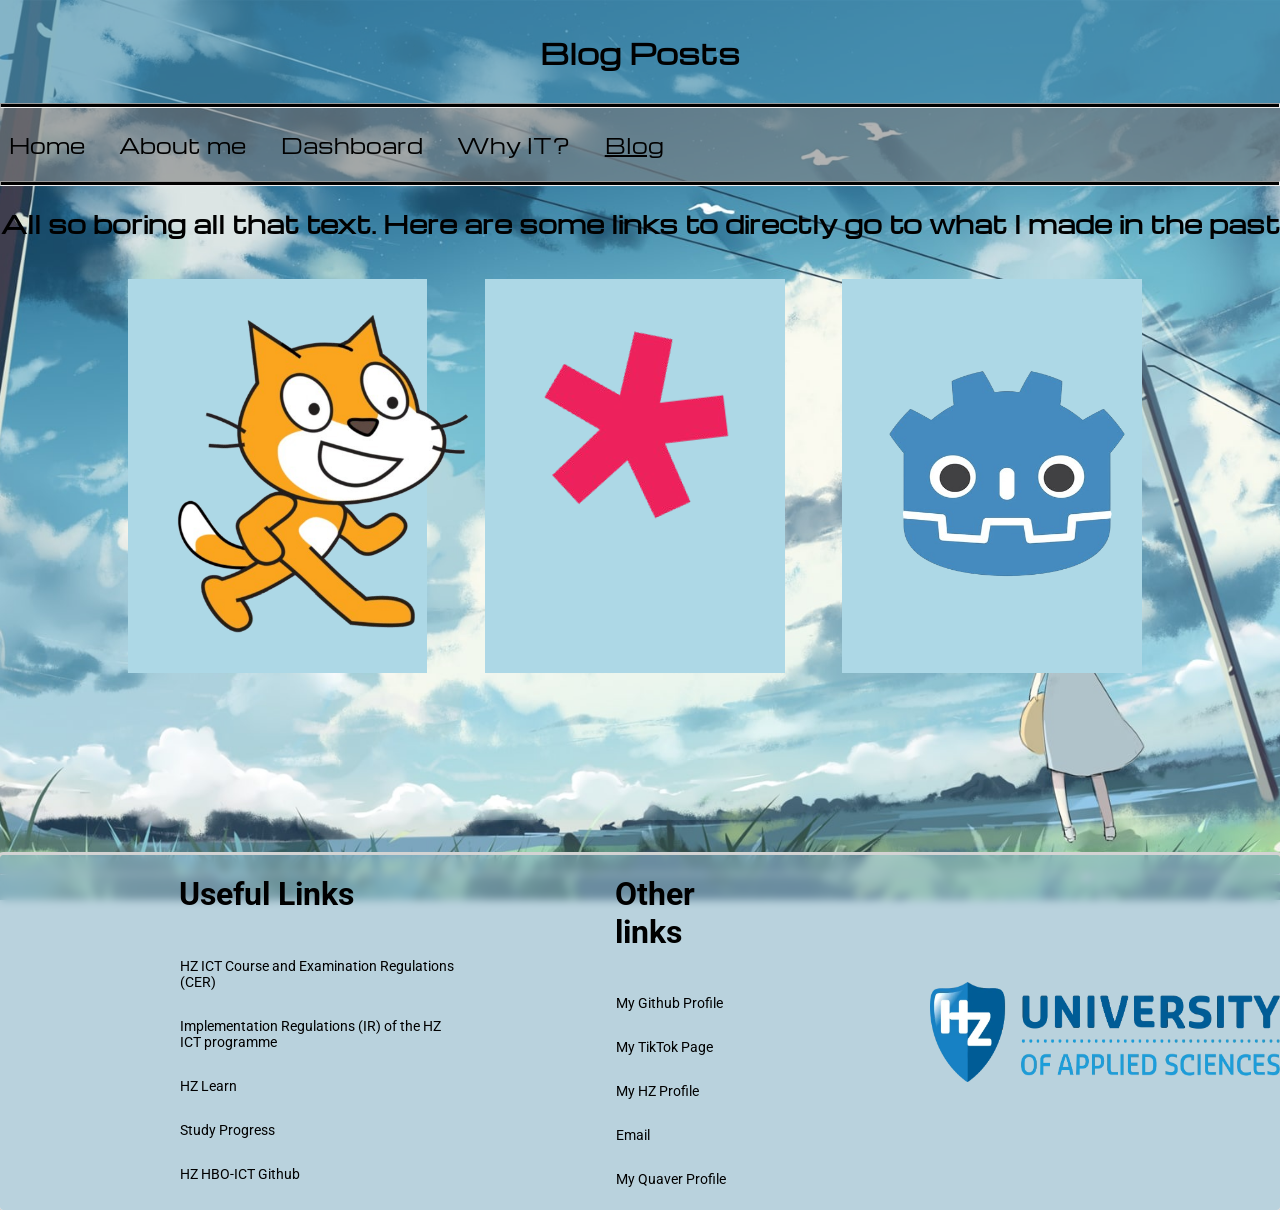
<file: blog/programming-experience.html>
<!DOCTYPE html>
<html lang="en">
  <head>
    <link rel="preconnect" href="https://fonts.googleapis.com">
<link rel="preconnect" href="https://fonts.gstatic.com" crossorigin>
<link href="https://fonts.googleapis.com/css2?family=Michroma&family=Roboto:ital,wght@0,100..900;1,100..900&display=swap" rel="stylesheet">
    <link rel="stylesheet" href="../style.css"/>
    <meta charset="UTF-8" />
    <meta name="viewport" content="width=device-width, initial-scale=1.0" />
    <title>Blog</title>
  </head>
  <body>
    <header>
      <h1 style="font-size: 140%;">Blog Posts</h1>
    </header>
    <hr class="top-divider">
    <section class="category-wrapper">
        <div class="category">
        <!-- put a home icon here please -->
            <a href="../index.html"><p>Home</p></a>
        </div>
        <div class="category">
            <a href="../profile.html"><p>About me</p></a>
        </div>
        <div class="category">
            <a href="../dashboard.html"><p>Dashboard</p></a>
        </div>
        <div class="category">
            <a href="../why-it.html"><p>Why IT?</p></a>
        </div>
        <div class="category">
            <a class="a-visiting" href="../blog.html"><p>Blog</p></a>
        </div>
    </section>
    <hr class="top-divider">

    <h2 class="center">All so boring all that text. Here are some links to directly go to what I made in the past</h2>
<section class="blog-row" style="text-align: center; margin-left: 10%">
        <a href="https://scratch.mit.edu/users/Frenchy84/" target="_blank"><img src="../resources/ScratchCat.png" height="320" width="320" alt="p5"></a>
        <a href="https://editor.p5js.org/SimonKappetijn/sketches" target="_blank"><img src="../resources/p5.png" alt="p5"></a>
        <a href="https://drive.google.com/file/d/1LvCE94Ux4xWrlnDEHSsW15ydQ2jpmX8T/view?usp=sharing" target="_blank"><img src="../resources/Godotbot.png" height="320" width="260" alt="p5"></a>
    </section>
    <hr style="margin-top: 200px; margin-bottom: -20px">
      <footer>
    <div class="left-side-footer">
    <div style="margin-left: 15%">
    <h1 style="text-align: left">Useful Links</h1>
    </div>
    <ul class="footer-links"; style="list-style-type: none">
        <li class="footer-links-padding"><a href="https://hz.reader.docfield.com/80871c39-9285-4b38-85e4-78a0efbc2461" target="_blank"><p>HZ ICT Course and Examination Regulations (CER)</p></a></li>
        <li class="footer-links-padding"><a href="https://hz.reader.docfield.com/80871c39-9285-4b38-85e4-78a0efbc2461#chapter-2-implementation-regulations" target="_blank"><p>Implementation Regulations (IR) of the HZ ICT programme</p></a></li>
        <li class="footer-links-padding"><a href="https://learn.hz.nl/my/" target="_blank"><p>HZ Learn</p></a>
        <li class="footer-links-padding"><a href="https://hz.osiris-student.nl/voortgang" target="_blank"><p>Study Progress</p></a></li>
        <li class="footer-links-padding"><a href="https://github.com/HZ-HBO-ICT"><p>HZ HBO-ICT Github</p></a></li>
    </ul>
    </div>


    <div class="left-side-footer">
    <div style="margin-left: 15%;">
    <h1 style="text-align: left">Other links</h1>
    </div>
    <ul class="footer-links"; style="list-style-type: none">
        <li class="footer-links-padding"><a href="https://github.com/HyperKappy" target="_blank"><p>My Github Profile</p></a></li>
        <li class="footer-links-padding"><a href="https://www.tiktok.com/@simon_kappetijn" target="_blank"><p>My TikTok Page</p></a></li>
        <li class="footer-links-padding"><a href="https://learn.hz.nl/user/profile.php?id=31570" target="_blank"><p>My HZ Profile</p></a>
        <li class="footer-links-padding"><a href="mailto:kapp0006@hz%2enl" target="_blank"><p>Email</p></a></li>
        <li class="footer-links-padding"><a href="https://quavergame.com/users/462639" target="_blank"><p>My Quaver Profile</p></a></li>
    </ul>
    </div>
    <img src="/resources/hzlogo_groot.webp" width="350"; height="100" style="align-self: center; margin-left: 15%">
</footer>
  </body>
</html>
</file>
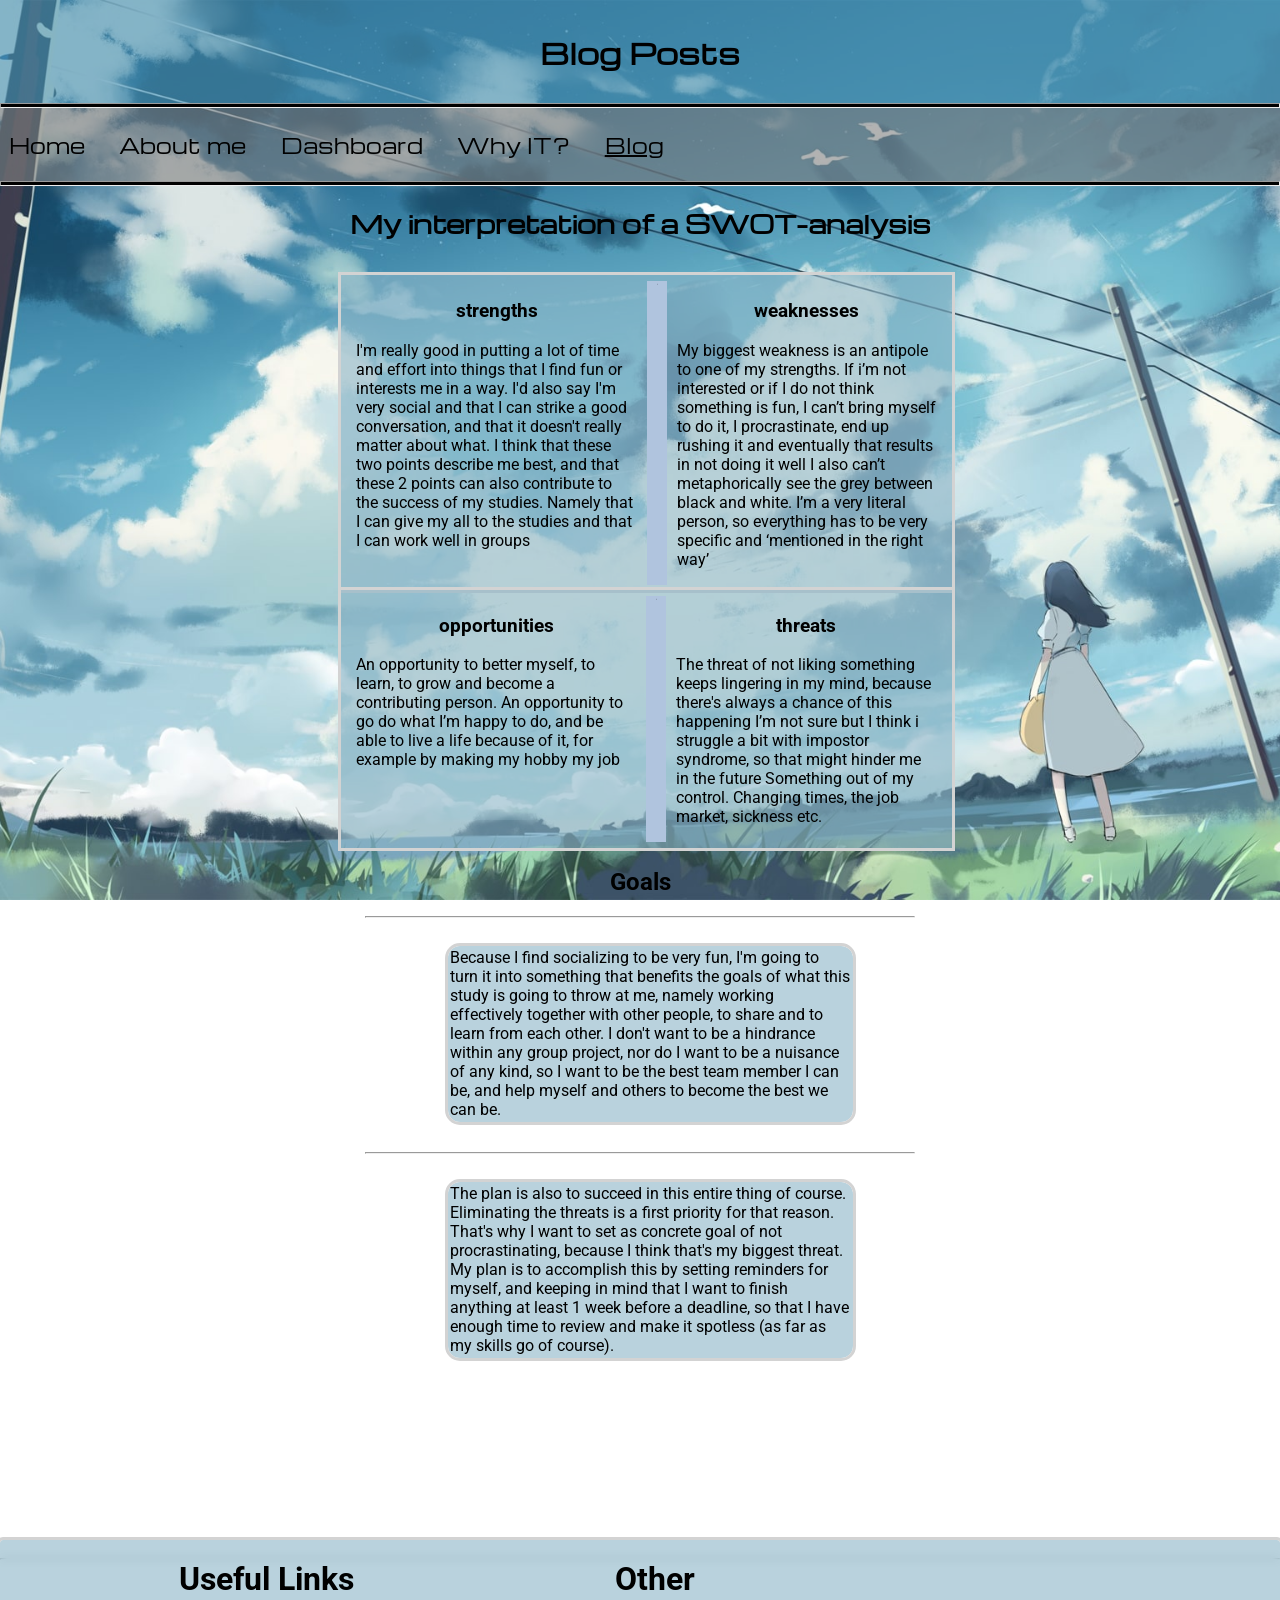
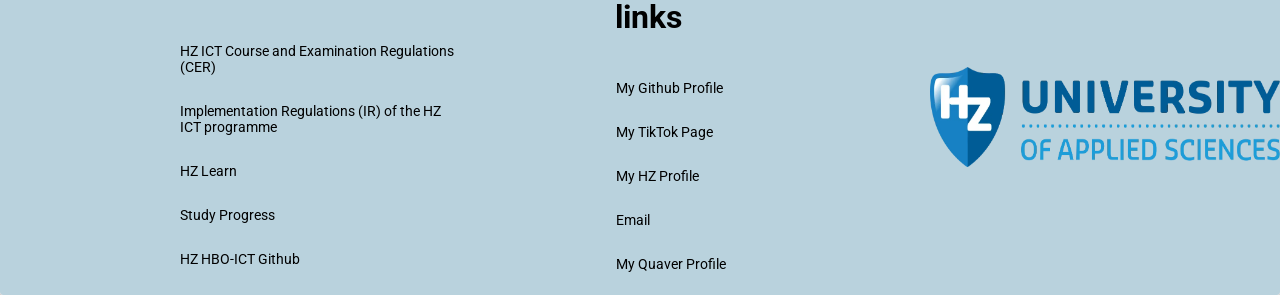
<file: blog/swot.html>
<!doctype html>
<html lang="en">
  <head>
    <link rel="preconnect" href="https://fonts.googleapis.com" />
    <link rel="preconnect" href="https://fonts.gstatic.com" crossorigin />
    <link
      href="https://fonts.googleapis.com/css2?family=Michroma&family=Roboto:ital,wght@0,100..900;1,100..900&display=swap"
      rel="stylesheet"
    />
    <link rel="stylesheet" href="../style.css" />
    <meta charset="UTF-8" />
    <meta name="viewport" content="width=device-width, initial-scale=1.0" />
    <title>Blog</title>
  </head>
  <body>
    <header>
      <h1 style="font-size: 140%">Blog Posts</h1>
    </header>
    <hr class="top-divider" />
    <section class="category-wrapper">
      <div class="category">
        <!-- put a home icon here please -->
        <a href="../index.html"><p>Home</p></a>
      </div>
      <div class="category">
        <a href="../profile.html"><p>About me</p></a>
      </div>
      <div class="category">
        <a href="../dashboard.html"><p>Dashboard</p></a>
      </div>
      <div class="category">
        <a href="../why-it.html"><p>Why IT?</p></a>
      </div>
      <div class="category">
        <a class="a-visiting" href="../blog.html"><p>Blog</p></a>
      </div>
    </section>
    <hr class="top-divider" />
    <h2 class="center" style="margin-bottom: 35px">My interpretation of a SWOT-analysis</h2>
<div class="swot-box">
    <div class="category-wrapping-swot">
      <div>
        <h3>strengths</h3>
        <p>
          I'm really good in putting a lot of time and effort into things that I
          find fun or interests me in a way. I'd also say I'm very social and
          that I can strike a good conversation, and that it doesn't really
          matter about what. I think that these two points describe me best, and
          that these 2 points can also contribute to the success of my studies.
          Namely that I can give my all to the studies and that I can work well
          in groups
        </p>
      </div>
      <div class="swot-divider">
        <p>i</p>
      </div>
      <div>
        <h3>weaknesses</h3>
        <p>
          My biggest weakness is an antipole to one of my strengths. If i’m not
          interested or if I do not think something is fun, I can’t bring myself
          to do it, I procrastinate, end up rushing it and eventually that
          results in not doing it well I also can’t metaphorically see the grey
          between black and white. I’m a very literal person, so everything has
          to be very specific and ‘mentioned in the right way’
        </p>
      </div>
    </div>
     <div class="category-wrapping-swot">
      <div style="min-width: 300px;">
        <h3>opportunities</h3>
        <p>
          An opportunity to better myself, to learn, to grow and become a contributing person.
An opportunity to go do what I’m happy to do, and be able to live a life because of it, for example by making my hobby my job

        </p>
      </div>
      <div class="swot-divider">
        <p>i</p>
      </div>
      <div>
        <h3>threats</h3>
        <p>
          The threat of not liking something keeps lingering in my mind, because there's always a chance of this happening 
I’m not sure but I think i struggle a bit with impostor syndrome, so that might hinder me in the future
Something out of my control. Changing times, the job market, sickness etc.

        </p>
      </div>
    </div>
    </div>
    <section class="content">
      <h2>Goals</h2>
      <hr class="hr-why-it">
    <p class="text-wrapping">
      Because I find socializing to be very fun, I'm going to turn it into something that benefits the goals of what this study is going to throw at me, namely working effectively
      together with other people, to share and to learn from each other. I don't want to be a hindrance within any group project, nor do I want to be a nuisance of any kind, so 
      I want to be the best team member I can be, and help myself and others to become the best we can be.
       </p>
       <hr class="hr-why-it" style="margin-top: 30px">
       <p class="text-wrapping">
        The plan is also to succeed in this entire thing of course. Eliminating the threats is a first priority for that reason. That's why I want to set as concrete goal of not
        procrastinating, because I think that's my biggest threat. My plan is to accomplish this by setting reminders for myself, and keeping in mind that I want to finish anything
        at least 1 week before a deadline, so that I have enough time to review and make it spotless (as far as my skills go of course). 
      </p>
      </section>
      <hr style="margin-top: 200px; margin-bottom: -20px">
      <footer>
    <div class="left-side-footer">
    <div style="margin-left: 15%">
    <h1 style="text-align: left">Useful Links</h1>
    </div>
    <ul class="footer-links"; style="list-style-type: none">
        <li class="footer-links-padding"><a href="https://hz.reader.docfield.com/80871c39-9285-4b38-85e4-78a0efbc2461" target="_blank"><p>HZ ICT Course and Examination Regulations (CER)</p></a></li>
        <li class="footer-links-padding"><a href="https://hz.reader.docfield.com/80871c39-9285-4b38-85e4-78a0efbc2461#chapter-2-implementation-regulations" target="_blank"><p>Implementation Regulations (IR) of the HZ ICT programme</p></a></li>
        <li class="footer-links-padding"><a href="https://learn.hz.nl/my/" target="_blank"><p>HZ Learn</p></a>
        <li class="footer-links-padding"><a href="https://hz.osiris-student.nl/voortgang" target="_blank"><p>Study Progress</p></a></li>
        <li class="footer-links-padding"><a href="https://github.com/HZ-HBO-ICT"><p>HZ HBO-ICT Github</p></a></li>
    </ul>
    </div>


    <div class="left-side-footer">
    <div style="margin-left: 15%;">
    <h1 style="text-align: left">Other links</h1>
    </div>
    <ul class="footer-links"; style="list-style-type: none">
        <li class="footer-links-padding"><a href="https://github.com/HyperKappy" target="_blank"><p>My Github Profile</p></a></li>
        <li class="footer-links-padding"><a href="https://www.tiktok.com/@simon_kappetijn" target="_blank"><p>My TikTok Page</p></a></li>
        <li class="footer-links-padding"><a href="https://learn.hz.nl/user/profile.php?id=31570" target="_blank"><p>My HZ Profile</p></a>
        <li class="footer-links-padding"><a href="mailto:kapp0006@hz%2enl" target="_blank"><p>Email</p></a></li>
        <li class="footer-links-padding"><a href="https://quavergame.com/users/462639" target="_blank"><p>My Quaver Profile</p></a></li>
    </ul>
    </div>
    <img src="/resources/hzlogo_groot.webp" width="350"; height="100" style="align-self: center; margin-left: 15%">
</footer>
  </body>
  
</html>
</file>
<file: style.css>
/* TODO: 
    -Potentially add clouds as backgrounds for text/table etc.
    -Finish about me page with hobbies, academic achievements etc. (use a list)
    -Put a HZ logo somewhere
*/


body {
    font-family: 'Michroma';
    background-position: center;
    background-image: url("/resources/menu-background-clear.png");


    background-size: cover;
    background-attachment: fixed;
    margin: 0;
}


/* header */

.top-divider {
    margin: 0%;
    height: 3px;
    color: black;
    background-color: black;
}

header {
    background-color: rgb(77, 150, 182, 0.6);
    font-size: 20px;
    padding-top: 1%;
    padding-bottom: 1%;
    height: 8%;
}

h1 {
    text-align: center;
    margin-top: 20px;
}

.category {

    /* keeping this, might add later */
    outline-style: none;
    outline-color: black;
    outline-width: 3px;

    text-align: middle;
    padding: 0.1%;
    margin-right: 2%;
    display: flex;
    margin-left: 0.5%

}

.category-wrapper {
     outline-style: none;
    outline-color: black;
    outline-width: 3px;
    
    background-color: rgb(128, 128, 128, 0.6);
    text-align: middle;
    padding: 0.1%;
    margin-right: 2%;
    display: flex;
    margin: 0 auto;


    /* main content */

}
.content {
    font-family: 'Roboto';
    text-align: center;
    max-width: 550px;
    margin: 0 auto;
}

/* any classes with "-profile" are specifically tailored for the profile page */
.content-profile {
    font-size: 20px;
    font-family: 'Roboto';
    text-align: center;
    display: flex;
    padding-top: 3%;
    padding-bottom: 2%;
}

.profile-right {
 padding-right: 10%;
 padding-left: 10%;   
}


/* this one is to divide the specific sections of the texts on the profile page */
.divider-profile {
    margin-top: 5%;
    max-width: 0px;
    max-height: 0px;
}
.column-profile {
    flex-direction: column;
    font-size: 20px;
    font-family: 'Roboto';
    text-align: center;
    display: flex;
    padding-top: 3%;
    padding-bottom: 2%;
    backdrop-filter: blur(4px);
    font-family: 'Roboto';
    margin: 0 auto;
    outline-style: solid;
    outline-color: lightgray;
    margin-left: 15%;
    background-color:rgba(139, 180, 198, 0.6);
    background-size: cover;
    max-width: 400px;
    text-align: left;
    padding: 0.5%;
    padding-left: 0.5%;
    padding-right: 0.5%;
    border-radius: 12px;
}
a {
    color: black;
    font-size: 20px;
    text-decoration: none;
}

.a-visiting {
    color: black;
    font-size: 20px;
    text-decoration: underline;
}

a:hover {
    color: darkslategrey;
    font-style: italic;
}

.center {
    margin-left: auto;
    margin-right: auto;
    display: block;
    text-align: center;
}


.text-wrapping {
    backdrop-filter: blur(4px);
    font-family: 'Roboto';
    margin: 0 auto;
    outline-style: solid;
    outline-color: lightgray;
    margin-left: 15%;
    background-color:rgba(139, 180, 198, 0.6);
    background-size: cover;
    max-width: 400px;
    text-align: left;
    padding: 0.5%;
    padding-left: 0.5%;
    padding-right: 0.5%;
    border-radius: 12px;
}



/* Dashboard page shenanigans */

table th, td {
    margin: 0 auto;
    border: 5px solid rgba(42, 139, 181, 0.6);
    border-color: rgba(42,139,181,0.6);
    background-color: rgba(42, 139, 181, 0.6);
    font-size: 20px;
    padding: 0;
}

table {
    margin: 0 auto;
    border-collapse: collapse;
}

/* if grade is higher than 7.5 */ 
.good-grade {
    background-color: rgb(8, 188, 8, 0.6)
}

/* if grade is higher than 5.5 and lower than 7.5 */
.medium-grade {
    background-color: rgb(255, 165, 0, 0.6)
}

/* if grade is lower than 5.5 */
.bad-grade {
    background-color: rgb(255, 0, 0, 0.6)
}

.unknown-grade {
    background-color: rgb(128, 128, 128, 0.6)
}


/* blog page shenanigans */

.blog-row {
    margin-left: 2%;
    font-family: Calibri, Arial;
    display: flex;
    margin-top: 3%;
    margin-bottom: 5%;
}

.blog-row a {
    margin-right: 5%;
    max-width: 20%;
    min-width: 20%;
    min-height: 10%;
    background-color: lightblue;
    padding: 3%;
}

.blog-row a p {
    min-height: 40%;
    max-height: 40%;
}

/* Why-IT page stuff */

.hr-why-it {
    margin-bottom: 5%;
}

.category-wrapping-swot {
    font-family: 'Roboto';
    display: flex;
    outline-style: solid;
    margin-right: 10%;
    outline-color: lightgray;
    background-color:rgba(139, 180, 198, 0.6);
    background-size: cover;
    max-width: 600px;
    padding: 0.5%;
    padding-left: 0.5%;
    padding-right: 0.5%;
}

.category-wrapping-swot p {
    margin-right: 10px;
    margin-left: 10px;
}

.swot-divider {
    background-color: lightsteelblue;
    font-size: 2px;
    text-align: center;
}
.category-wrapping-swot h3 {
    text-align: center;
}

.swot-box {
    display: flex;
    flex-direction: column;
    align-items: center;
    margin-left: 10%
}

footer {
    display: flex;
    flex-direction: row;
    backdrop-filter: blur(4px);
    font-family: 'Roboto';
    outline-style: solid;
    outline-color: lightgray;
    background-color:rgba(139, 180, 198, 0.6);
    background-size: cover;
    text-align: left;
    border-radius: 3px;
}

.footer-links {
    display: flex;
    flex-direction: column;
    margin-left: 15%;
    font-size: 8px;
    padding: 0.5%;
}


.left-side-footer {
    display: flex;
    flex-direction: column;
    margin-left: 10%;
}
.left-side-footer a {
    font-size: 14px;
}
</file>
